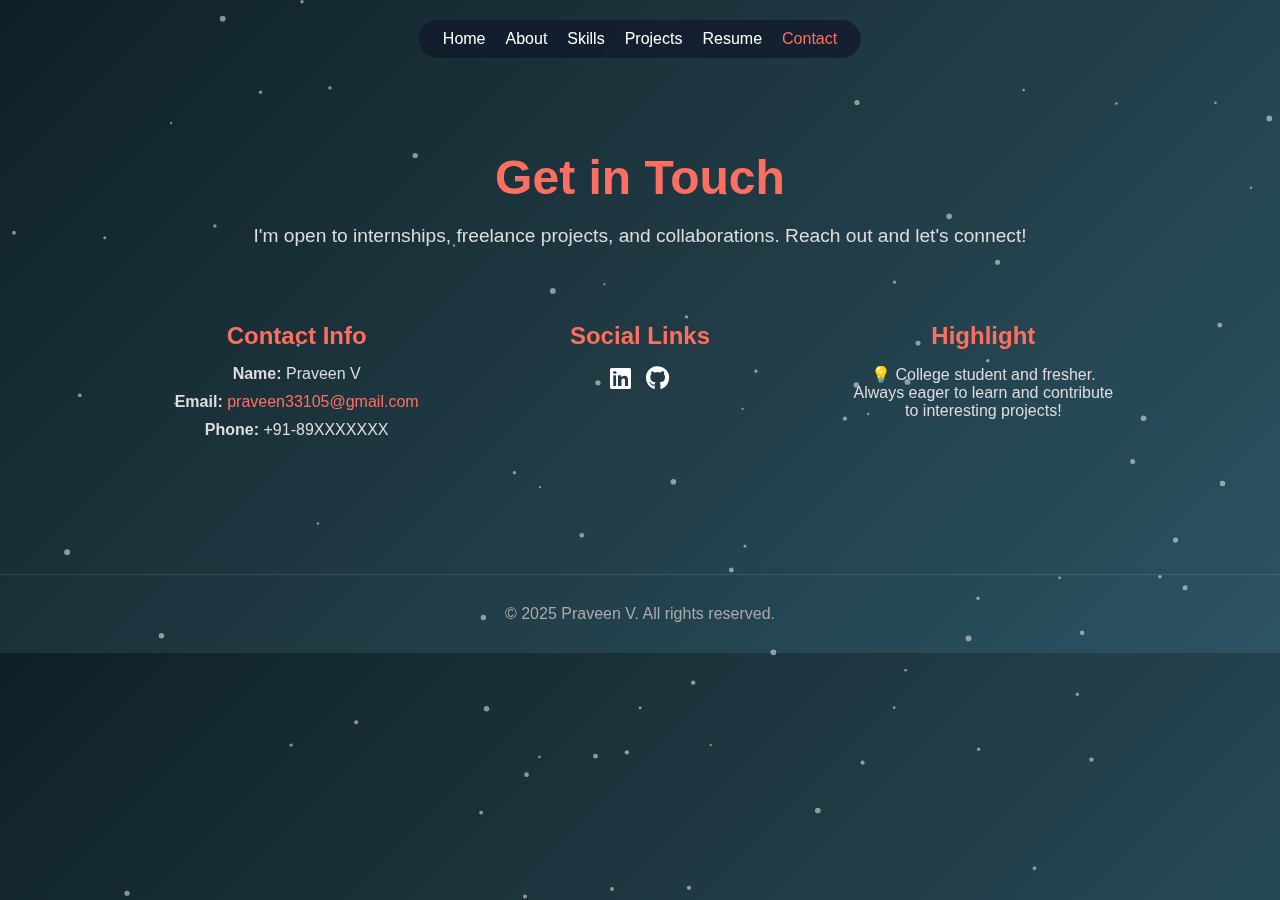
<file: contact/index.html>
<!DOCTYPE html>
<html lang="en">
  <head>
    <meta charset="UTF-8" />
    <meta name="viewport" content="width=device-width, initial-scale=1.0" />
    <title>Contact - Praveen V</title>
    <link
      href="https://cdnjs.cloudflare.com/ajax/libs/font-awesome/6.4.0/css/all.min.css"
      rel="stylesheet"
    />
    <style>
      :root {
        --text-light: #fff;
        --text-muted: #aaa;
        --card-radius: 20px;
        --transition: 0.3s ease;

        --card: #ffffff;
        --muted: #b0b4b8;
        --accent: #ffffff;
        --radius: 36px;
        --primary: #ff6f61;
        --primary-hover: #ff826e;
        --bg-gradient: linear-gradient(135deg, #0f2027, #203a43, #2c5364);
      }

      * {
        margin: 0;
        padding: 0;
        box-sizing: border-box;
      }

      body {
        margin: 0;
        font-family: Arial, sans-serif;
        color: #fff;
        background: var(--bg-gradient);
      }

      /* Navbar */
      nav {
        position: fixed;
        top: 20px;
        left: 50%;
        transform: translateX(-50%);
        background: rgba(15, 23, 42, 0.7);
        padding: 10px 24px;
        border-radius: 999px;
        display: flex;
        gap: 20px;
        z-index: 1000;
        -webkit-backdrop-filter: blur(12px);
        backdrop-filter: blur(12px);
      }
      nav a {
        color: var(--text-light);
        text-decoration: none;
        font-weight: 500;
        transition: color var(--transition);
      }
      nav a:hover,
      nav a[aria-current="page"] {
        color: var(--primary);
      }

      main {
        display: flex;
        flex-direction: column;
        align-items: center;
        padding: 150px 20px 50px;
      }

      /* Hero Section */
      .hero {
        text-align: center;
        margin-bottom: 50px;
        max-width: 800px;
      }
      .hero h1 {
        font-size: 3rem;
        color: var(--primary);
        margin-bottom: 20px;
      }
      .hero p {
        font-size: 1.2rem;
        color: #ddd;
      }

      /* Contact Cards */
      .cards {
        display: grid;
        grid-template-columns: repeat(auto-fit, minmax(280px, 1fr));
        gap: 30px;
        width: 100%;
        max-width: 1000px;
      }
      .card {
        background: var(--bg-light);
        border-radius: var(--card-radius);
        padding: 25px 20px;
        text-align: center;
        transition: transform var(--transition), box-shadow var(--transition);
      }
      .card:hover {
        transform: translateY(-5px);
        box-shadow: 0 8px 25px rgba(0, 0, 0, 0.4);
      }
      .card h2 {
        margin-bottom: 15px;
        color: var(--primary);
      }
      .card p {
        margin-bottom: 10px;
        color: #ddd;
        word-wrap: break-word;
      }
      .card a {
        color: var(--primary);
        text-decoration: none;
        transition: color var(--transition);
      }
      .card a:hover {
        color: var(--primary-hover);
      }

      /* Social Icons */
      .socials {
        margin-top: 15px;
        display: flex;
        justify-content: center;
        gap: 15px;
      }
      .socials a {
        color: #fff;
        font-size: 1.5rem;
        transition: transform var(--transition), color var(--transition);
      }
      .socials a:hover {
        color: var(--primary);
        transform: scale(1.2);
      }

      /* Footer */
      footer {
        text-align: center;
        padding: 30px 20px;
        color: var(--text-muted);
        border-top: 1px solid rgba(255, 255, 255, 0.1);
        margin-top: 50px;
      }

      /* Responsive */
      @media (max-width: 768px) {
        .hero h1 {
          font-size: 2.2rem;
        }
        .hero p {
          font-size: 1rem;
        }
        nav {
          flex-wrap: wrap;
          gap: 10px;
          padding: 8px 16px;
        }
      }

      /* Particle Background */
      canvas#particles {
        position: fixed;
        top: 0;
        left: 0;
        width: 100%;
        height: 100%;
        z-index: -1;
      }
    </style>
  </head>
  <body>
    <canvas id="particles"></canvas>

    <nav>
      <a href="/">Home</a>
      <a href="/about/">About</a>
      <a href="/skills/">Skills</a>
      <a href="/projects/">Projects</a>
      <a href="/resume/">Resume</a>
      <a href="/contact/" aria-current="page">Contact</a>
    </nav>

    <main>
      <div class="hero">
        <h1>Get in Touch</h1>
        <p>
          I'm open to internships, freelance projects, and collaborations. Reach
          out and let's connect!
        </p>
      </div>

      <div class="cards">
        <div class="card">
          <h2>Contact Info</h2>
          <p><strong>Name:</strong> Praveen V</p>
          <p>
            <strong>Email:</strong>
            <a href="mailto:praveen33105@gmail.com">praveen33105@gmail.com</a>
          </p>
          <p><strong>Phone:</strong> +91-89XXXXXXX</p>
        </div>

        <div class="card">
          <h2>Social Links</h2>
          <div class="socials">
            <a
              href="https://linkedin.com/in/praveen-v-ml"
              target="_blank"
              rel="noopener"
              title="LinkedIn Profile"
              ><i class="fab fa-linkedin"></i
            ></a>
            <a
              href="https://github.com/Blood-titan"
              target="_blank"
              rel="noopener"
              title="GitHub Profile"
              ><i class="fab fa-github"></i
            ></a>
          </div>
        </div>

        <div class="card">
          <h2>Highlight</h2>
          <p>
            💡 College student and fresher. Always eager to learn and contribute
            to interesting projects!
          </p>
        </div>
      </div>
    </main>

    <footer class="site-footer">
      <div class="footer-content">
        <span>© 2025 Praveen V. All rights reserved.</span>
      </div>
    </footer>

    <script>
      // Particle background
      const canvas = document.getElementById("particles");
      const ctx = canvas.getContext("2d");
      let w,
        h,
        particles = [];

      function initParticles() {
        w = canvas.width = window.innerWidth;
        h = canvas.height = window.innerHeight;
        particles = [];
        for (let i = 0; i < 80; i++) {
          particles.push({
            x: Math.random() * w,
            y: Math.random() * h,
            r: Math.random() * 2 + 1,
            dx: (Math.random() - 0.5) * 1,
            dy: (Math.random() - 0.5) * 1,
          });
        }
      }

      function drawParticles() {
        ctx.clearRect(0, 0, w, h);
        ctx.fillStyle = "rgba(255,255,255,0.5)";
        particles.forEach((p) => {
          ctx.beginPath();
          ctx.arc(p.x, p.y, p.r, 0, Math.PI * 2);
          ctx.fill();
          p.x += p.dx;
          p.y += p.dy;
          if (p.x < 0 || p.x > w) p.dx *= -1;
          if (p.y < 0 || p.y > h) p.dy *= -1;
        });
        requestAnimationFrame(drawParticles);
      }

      window.addEventListener("resize", initParticles);
      initParticles();
      drawParticles();
    </script>
  </body>
</html>
</file>
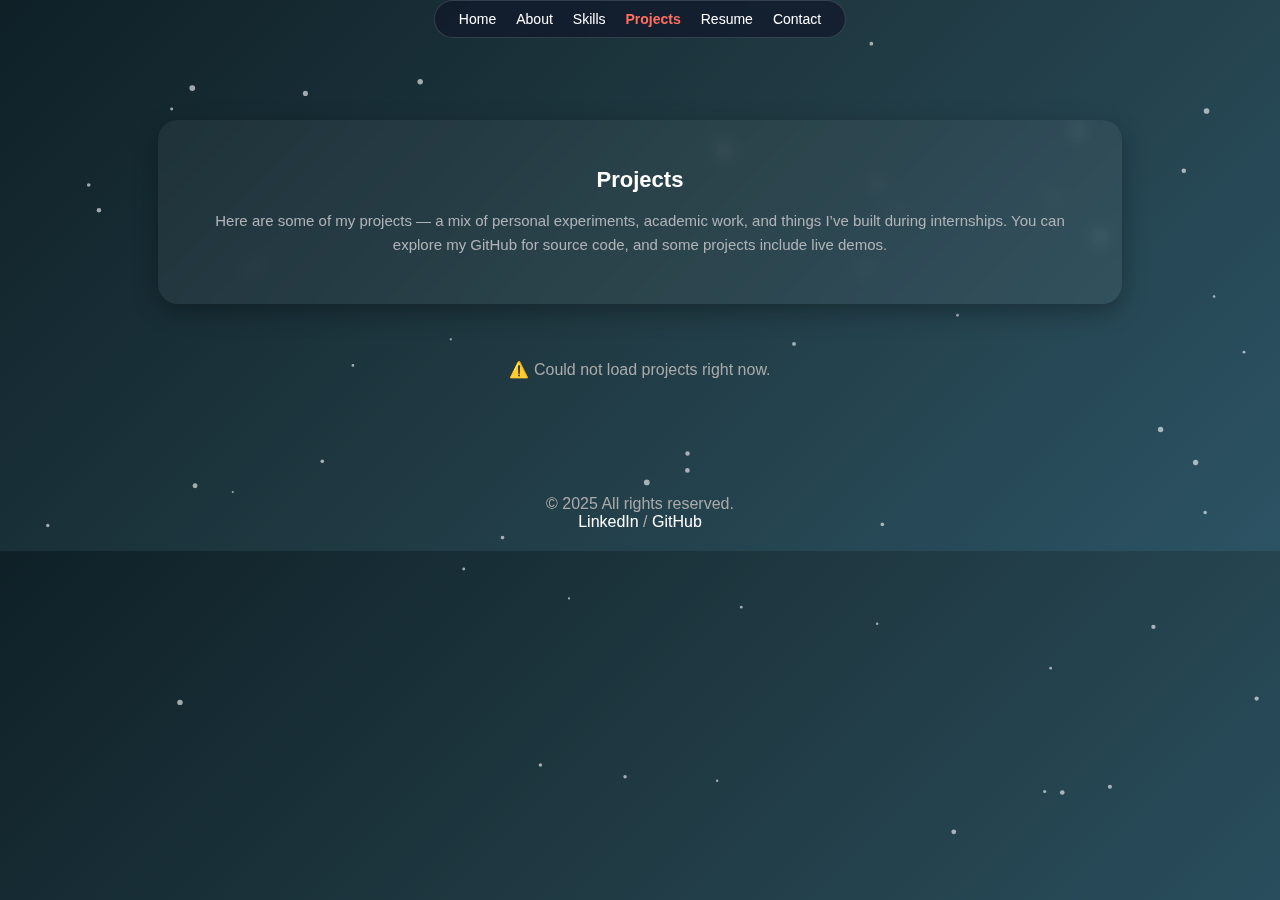
<file: projects/index.html>
<!DOCTYPE html>
<html lang="en">
  <head>
    <meta charset="UTF-8" />
    <meta name="viewport" content="width=device-width, initial-scale=1.0" />
    <title>Projects - Praveen V</title>
    <link rel="stylesheet" href="/assest/css/style.css" />
    <script defer src="/assest/js/projects.js"></script>

    <style>
      :root {
        --card: #ffffff;
        --muted: #b0b4b8;
        --accent: #ffffff;
        --radius: 36px;
        --primary: #ff6f61;
        --primary-hover: #ff826e;
        --bg-gradient: linear-gradient(135deg, #0f2027, #203a43, #2c5364);
      }

      body {
        margin: 0;
        font-family: Arial, sans-serif;
        color: #fff;
        background: var(--bg-gradient);
      }

      /* Floating Navbar */
      .floating-nav {
        position: fixed;
        top: 0;
        left: 50%;
        transform: translateX(-50%);
        display: flex;
        gap: 20px;
        padding: 10px 24px;
        border-radius: 999px;
        background: rgba(15, 23, 42, 0.7);
        backdrop-filter: blur(12px);
        -webkit-backdrop-filter: blur(12px);
        border: 1px solid rgba(255, 255, 255, 0.15);
        z-index: 1000;
        transition: transform 0.3s ease, opacity 0.3s ease;
      }
      .floating-nav a {
        color: #fff;
        font-size: 14px;
        text-decoration: none;
        transition: color 0.3s ease, transform 0.2s ease;
      }
      .floating-nav a:hover {
        color: var(--primary);
        transform: translateY(-2px);
      }
      .floating-nav a[aria-current="page"] {
        color: var(--primary);
        font-weight: bold;
      }
      .floating-nav.hide {
        transform: translate(-50%, -120%);
        opacity: 0;
      }

      /* Mobile Nav */
      @media (max-width: 768px) {
        .floating-nav {
          gap: 10px;
          padding: 8px 16px;
          font-size: 12px;
          flex-wrap: wrap;
          justify-content: center;
        }
      }

      /* Scroll Indicator */
      .nav-indicator {
        position: fixed;
        top: 0;
        left: 0;
        width: 100%;
        height: 3px;
        background: linear-gradient(
          90deg,
          transparent,
          var(--primary),
          transparent
        );
        opacity: 0;
        transition: opacity 0.3s ease;
        z-index: 999;
      }
      .nav-indicator.show {
        opacity: 0.7;
      }
      /* Section cards */
      .section-card {
        max-width: 900px;
        margin: 60px auto 30px auto;
        background: rgba(255, 255, 255, 0.05);
        padding: 24px;
        border-radius: 16px;
        transition: transform 0.3s ease, box-shadow 0.3s ease;
      }
      .section-card:hover {
        transform: translateY(-3px);
        box-shadow: 0 6px 20px rgba(0, 0, 0, 0.25);
      }
      .section-card h2,
      .section-card h1 {
        margin-bottom: 10px;
        font-size: 22px;
        color: var(--accent);
      }

      /* Section card */
      .section-card {
        max-width: 900px;
        margin: 120px auto 40px auto;
        background: rgba(255, 255, 255, 0.05);
        padding: 32px;
        border-radius: 20px;
        text-align: center;
        box-shadow: 0 8px 24px rgba(0, 0, 0, 0.3);
        backdrop-filter: blur(8px);
      }
      .section-card h1 {
        color: var(--accent);
        margin-bottom: 16px;
      }
      .section-card p {
        color: var(--muted);
        font-size: 15px;
        line-height: 1.6;
      }

      /* Project grid */
      .projects-grid {
        max-width: 1000px;
        margin: 40px auto 80px auto;
        display: grid;
        grid-template-columns: repeat(auto-fit, minmax(280px, 1fr));
        gap: 24px;
        padding: 0 20px;
      }

      /* Project card */
      .project-card {
        background: rgba(255, 255, 255, 0.05);
        border-radius: 16px;
        padding: 20px;
        min-height: 220px;
        transition: transform 0.3s ease, box-shadow 0.3s ease;
        display: flex;
        flex-direction: column;
      }
      .project-card:hover {
        transform: translateY(-5px);
        box-shadow: 0 8px 20px rgba(0, 0, 0, 0.3);
      }
      .project-title {
        font-size: 18px;
        font-weight: bold;
        margin-bottom: 8px;
        color: var(--accent);
      }
      .project-desc {
        flex-grow: 1;
        color: var(--muted);
        font-size: 14px;
        margin-bottom: 12px;
        line-height: 1.5;
      }
      .project-links {
        display: flex;
        gap: 10px;
      }
      .btn {
        display: inline-block;
        padding: 8px 14px;
        border-radius: 8px;
        background: var(--primary);
        color: #fff;
        font-size: 14px;
        text-decoration: none;
        transition: background 0.3s ease;
      }
      .btn:hover {
        background: var(--primary-hover);
      }

      /* Footer (unchanged, same as yours) */
      footer {
        text-align: center;
        padding: 20px;
        color: #aaa;
      }
      footer a {
        color: var(--accent);
        text-decoration: none;
      }

      .project-card {
        display: flex;
        flex-direction: column;
        justify-content: space-between;
        height: 220px; /* uniform height */
      }

      .project-links {
        margin-top: auto;
      }

      .btn {
        display: inline-block;
        margin: 0.3rem;
        padding: 0.5rem 1rem;
        border-radius: 6px;
        background: #ff4d4d;
        color: white;
        font-size: 0.9rem;
        transition: background 0.3s;
      }
      .btn:hover {
        background: #ff3333;
      }
    </style>
  </head>
  <body>
    <canvas id="particles"></canvas>

    <header>
      <div class="nav-indicator"></div>
      <nav class="floating-nav">
        <a href="/">Home</a>
        <a href="/about/">About</a>
        <a href="/skills/">Skills</a>
        <a href="/projects/" aria-current="page">Projects</a>
        <a href="/resume/">Resume</a>
        <a href="/contact/">Contact</a>
      </nav>
    </header>

    <main>
      <div class="section-card">
        <h1>Projects</h1>
        <p>
          Here are some of my projects — a mix of personal experiments, academic
          work, and things I’ve built during internships. You can explore my
          GitHub for source code, and some projects include live demos.
        </p>
      </div>

      <div class="projects-grid" id="projects-container">
        <!-- GitHub projects will load here -->
      </div>
    </main>

    <footer>
      <div>© 2025 All rights reserved.</div>
      <div>
        <a
          href="https://linkedin.com/in/praveen-v-ml"
          target="_blank"
          rel="noopener"
          >LinkedIn</a
        >
        /
        <a href="https://github.com/Blood-titan" target="_blank" rel="noopener"
          >GitHub</a
        >
      </div>
    </footer>

    <script>
      // Floating nav behavior
      const nav = document.querySelector(".floating-nav");
      const indicator = document.querySelector(".nav-indicator");
      let lastScroll = 0;

      nav.classList.remove("hide");

      window.addEventListener("scroll", () => {
        const currentScroll = window.pageYOffset;
        if (currentScroll > lastScroll && currentScroll > 50) {
          nav.classList.add("hide");
          indicator.classList.add("show");
        } else {
          nav.classList.remove("hide");
          indicator.classList.remove("show");
        }
        lastScroll = currentScroll;
      });

      document.addEventListener("mousemove", (e) => {
        if (e.clientY < 50) {
          nav.classList.remove("hide");
          indicator.classList.remove("show");
        }
      });

      // Particle background
      const canvas = document.getElementById("particles");
      const ctx = canvas.getContext("2d");
      let particles = [];
      let w, h;

      function initCanvas() {
        w = canvas.width = window.innerWidth;
        h = canvas.height = window.innerHeight;
        particles = [];
        for (let i = 0; i < 50; i++) {
          particles.push({
            x: Math.random() * w,
            y: Math.random() * h,
            r: Math.random() * 2 + 1,
            dx: (Math.random() - 0.5) * 0.5,
            dy: (Math.random() - 0.5) * 0.5,
          });
        }
      }

      function drawParticles() {
        ctx.clearRect(0, 0, w, h);
        ctx.fillStyle = "rgba(255,255,255,0.6)";
        particles.forEach((p) => {
          ctx.beginPath();
          ctx.arc(p.x, p.y, p.r, 0, Math.PI * 2);
          ctx.fill();
          p.x += p.dx;
          p.y += p.dy;
          if (p.x < 0 || p.x > w) p.dx *= -1;
          if (p.y < 0 || p.y > h) p.dy *= -1;
        });
        requestAnimationFrame(drawParticles);
      }

      window.addEventListener("resize", initCanvas);
      initCanvas();
      drawParticles();
    </script>
  </body>
</html>
</file>
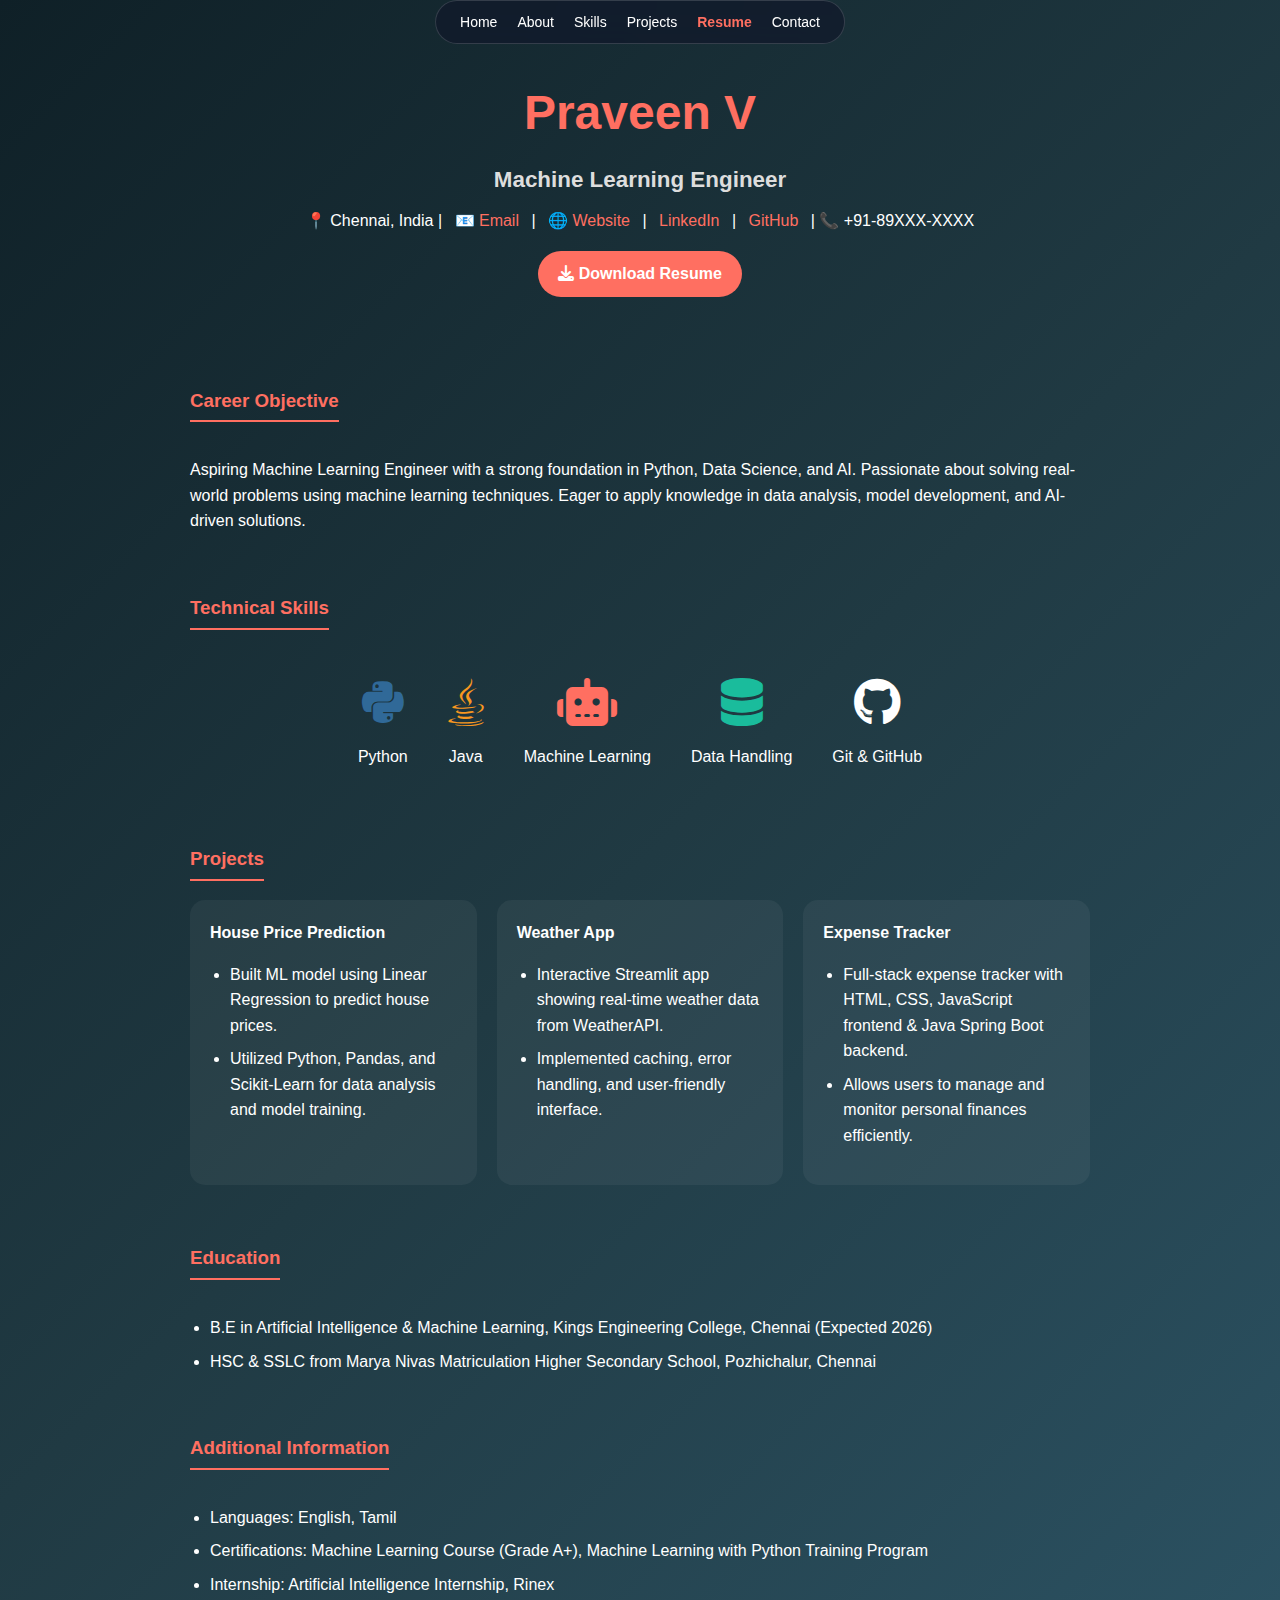
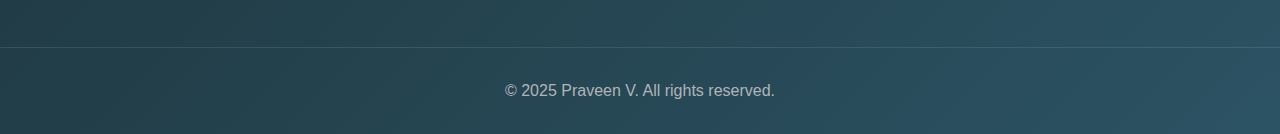
<file: resume/index.html>
<!DOCTYPE html>
<html lang="en">
  <head>
    <meta charset="UTF-8" />
    <meta name="viewport" content="width=device-width, initial-scale=1.0" />
    <title>Praveen V - Machine Learning Engineer</title>

    <!-- FontAwesome for Icons -->
    <link
      rel="stylesheet"
      href="https://cdnjs.cloudflare.com/ajax/libs/font-awesome/6.4.0/css/all.min.css"
    />

    <style>
      :root {
        --card: #ffffff;
        --muted: #b0b4b8;
        --accent: #ffffff;
        --radius: 36px;
        --primary: #ff6f61;
        --primary-hover: #ff826e;
        --bg-gradient: linear-gradient(135deg, #0f2027, #203a43, #2c5364);
      }

      body {
        margin: 0;
        font-family: "Segoe UI", sans-serif;
        background: var(--bg-gradient);
        color: #fff;
        line-height: 1.6;
      }

      /* ---------------- Header ---------------- */
      header {
        text-align: center;
        padding: 70px 20px 30px;
      }

      header h1 {
        font-size: 3rem;
        margin: 5px 0;
        color: var(--primary);
      }

      header h2 {
        font-size: 1.4rem;
        margin: 10px 0;
        color: #ddd;
      }

      .contact a {
        color: var(--primary);
        text-decoration: none;
        margin: 0 8px;
      }

      .download-btn {
        display: inline-block;
        margin-top: 18px;
        padding: 10px 20px;
        border-radius: 25px;
        background: var(--primary);
        color: #fff;
        text-decoration: none;
        font-weight: bold;
        transition: background 0.3s;
      }
      .download-btn:hover {
        background: var(--primary-hover);
      }

      /* ---------------- Section ---------------- */
      section {
        max-width: 900px;
        margin: 40px auto;
        padding: 0 20px;
      }

      section h3 {
        color: var(--primary);
        border-bottom: 2px solid var(--primary);
        display: inline-block;
        padding-bottom: 5px;
      }

      ul {
        padding-left: 20px;
      }

      ul li {
        margin-bottom: 8px;
      }

      /* ---------------- Projects & Skills ---------------- */
      .projects,
      .skills {
        display: grid;
        grid-template-columns: repeat(auto-fit, minmax(280px, 1fr));
        gap: 20px;
      }

      .card {
        background: rgba(255, 255, 255, 0.05);
        padding: 20px;
        border-radius: 15px;
        transition: transform 0.3s, background 0.3s;
      }
      .card:hover {
        transform: translateY(-5px);
        background: rgba(255, 255, 255, 0.15);
      }

      .skills-icons {
        display: flex;
        flex-wrap: wrap;
        justify-content: center;
        gap: 40px;
        margin-top: 30px;
      }

      .skills-icons div {
        text-align: center;
      }

      /* ----------------- Floating Navbar ----------------- */
      .floating-nav {
        position: fixed;
        top: 0;
        left: 50%;
        transform: translateX(-50%);
        display: flex;
        gap: 20px;
        padding: 10px 24px;
        border-radius: 999px;
        background: rgba(15, 23, 42, 0.7);
        backdrop-filter: blur(12px);
        -webkit-backdrop-filter: blur(12px);
        border: 1px solid rgba(255, 255, 255, 0.15);
        z-index: 1000;
        transition: transform 0.3s ease, opacity 0.3s ease;
      }

      .floating-nav a {
        color: #fff;
        font-size: 14px;
        text-decoration: none;
        transition: color 0.3s ease, transform 0.2s ease;
      }
      .floating-nav a:hover {
        color: var(--primary);
        transform: translateY(-2px);
      }
      .floating-nav a[aria-current="page"] {
        color: var(--primary);
        font-weight: bold;
      }
      .floating-nav.hide {
        transform: translate(-50%, -120%);
        opacity: 0;
      }

      @media (max-width: 768px) {
        .floating-nav {
          gap: 10px;
          padding: 8px 16px;
          font-size: 12px;
          flex-wrap: wrap;
          justify-content: center;
        }
      }

      /* ---------------- Scroll Indicator ---------------- */
      .nav-indicator {
        position: fixed;
        top: 0;
        left: 0;
        width: 100%;
        height: 3px;
        background: linear-gradient(
          90deg,
          transparent,
          var(--primary),
          transparent
        );
        opacity: 0;
        transition: opacity 0.3s ease;
        z-index: 999;
      }
      .nav-indicator.show {
        opacity: 0.7;
      }

      /* ---------------- Footer ---------------- */
      footer {
        text-align: center;
        padding: 30px 20px;
        color: var(--muted);
        border-top: 1px solid rgba(255, 255, 255, 0.1);
        margin-top: 50px;
      }
    </style>
  </head>

  <body>
    <!-- Floating Navbar -->
    <div class="nav-indicator"></div>
    <nav class="floating-nav">
      <a href="/">Home</a>
      <a href="/about/">About</a>
      <a href="/skills/">Skills</a>
      <a href="/projects/">Projects</a>
      <a href="/resume/" aria-current="page">Resume</a>
      <a href="/contact/">Contact</a>
    </nav>

    <!-- Header -->
    <header>
      <h1>Praveen V</h1>
      <h2>Machine Learning Engineer</h2>
      <div class="contact">
        <span>📍 Chennai, India</span> |
        <a href="mailto:praveen33105@gmail.com">📧 Email</a> |
        <a href="https://praveen.xo.je" target="_blank">🌐 Website</a> |
        <a href="https://linkedin.com/in/praveen-v-ml" target="_blank"
          >LinkedIn</a
        >
        | <a href="https://github.com/Blood-titan" target="_blank">GitHub</a> |
        <span>📞 +91-89XXX-XXXX</span>
      </div>
      <!-- Download Resume -->
      <a href="resume.pdf" download class="download-btn">
        <i class="fas fa-download"></i> Download Resume
      </a>
    </header>

    <!-- Career Objective -->
    <section>
      <h3>Career Objective</h3>
      <p>
        Aspiring Machine Learning Engineer with a strong foundation in Python,
        Data Science, and AI. Passionate about solving real-world problems using
        machine learning techniques. Eager to apply knowledge in data analysis,
        model development, and AI-driven solutions.
      </p>
    </section>

    <!-- Technical Skills -->
    <section>
      <h3>Technical Skills</h3>
      <div class="skills-icons">
        <div>
          <i
            class="fab fa-python"
            style="font-size: 3rem; color: #306998"
            aria-hidden="true"
          ></i>
          <p>Python</p>
        </div>
        <div>
          <i
            class="fab fa-java"
            style="font-size: 3rem; color: #f89820"
            aria-hidden="true"
          ></i>
          <p>Java</p>
        </div>
        <div>
          <i
            class="fas fa-robot"
            style="font-size: 3rem; color: #ff6f61"
            aria-hidden="true"
          ></i>
          <p>Machine Learning</p>
        </div>
        <div>
          <i
            class="fas fa-database"
            style="font-size: 3rem; color: #1abc9c"
            aria-hidden="true"
          ></i>
          <p>Data Handling</p>
        </div>
        <div>
          <i
            class="fab fa-github"
            style="font-size: 3rem; color: #fff"
            aria-hidden="true"
          ></i>
          <p>Git & GitHub</p>
        </div>
      </div>
    </section>

    <!-- Projects -->
    <section>
      <h3>Projects</h3>
      <div class="projects">
        <div class="card">
          <strong>House Price Prediction</strong>
          <ul>
            <li>
              Built ML model using Linear Regression to predict house prices.
            </li>
            <li>
              Utilized Python, Pandas, and Scikit-Learn for data analysis and
              model training.
            </li>
          </ul>
        </div>
        <div class="card">
          <strong>Weather App</strong>
          <ul>
            <li>
              Interactive Streamlit app showing real-time weather data from
              WeatherAPI.
            </li>
            <li>
              Implemented caching, error handling, and user-friendly interface.
            </li>
          </ul>
        </div>
        <div class="card">
          <strong>Expense Tracker</strong>
          <ul>
            <li>
              Full-stack expense tracker with HTML, CSS, JavaScript frontend &
              Java Spring Boot backend.
            </li>
            <li>
              Allows users to manage and monitor personal finances efficiently.
            </li>
          </ul>
        </div>
      </div>
    </section>

    <!-- Education -->
    <section>
      <h3>Education</h3>
      <ul>
        <li>
          B.E in Artificial Intelligence & Machine Learning, Kings Engineering
          College, Chennai (Expected 2026)
        </li>
        <li>
          HSC & SSLC from Marya Nivas Matriculation Higher Secondary School,
          Pozhichalur, Chennai
        </li>
      </ul>
    </section>

    <!-- Additional -->
    <section>
      <h3>Additional Information</h3>
      <ul>
        <li>Languages: English, Tamil</li>
        <li>
          Certifications: Machine Learning Course (Grade A+), Machine Learning
          with Python Training Program
        </li>
        <li>Internship: Artificial Intelligence Internship, Rinex</li>
      </ul>
    </section>

    <!-- Footer -->
    <footer class="site-footer">
      <div class="footer-content">
        <span>© 2025 Praveen V. All rights reserved.</span>
      </div>
    </footer>

    <!-- Scripts -->
    <script>
      const nav = document.querySelector(".floating-nav");
      const indicator = document.querySelector(".nav-indicator");
      let lastScroll = 0;

      window.addEventListener("scroll", () => {
        const currentScroll = window.pageYOffset;
        if (currentScroll > lastScroll && currentScroll > 50) {
          nav.classList.add("hide");
          indicator.classList.add("show");
        } else {
          nav.classList.remove("hide");
          indicator.classList.remove("show");
        }
        lastScroll = currentScroll;
      });

      document.addEventListener("mousemove", (e) => {
        if (e.clientY < 50) {
          nav.classList.remove("hide");
          indicator.classList.remove("show");
        }
      });
    </script>
  </body>
</html>
</file>
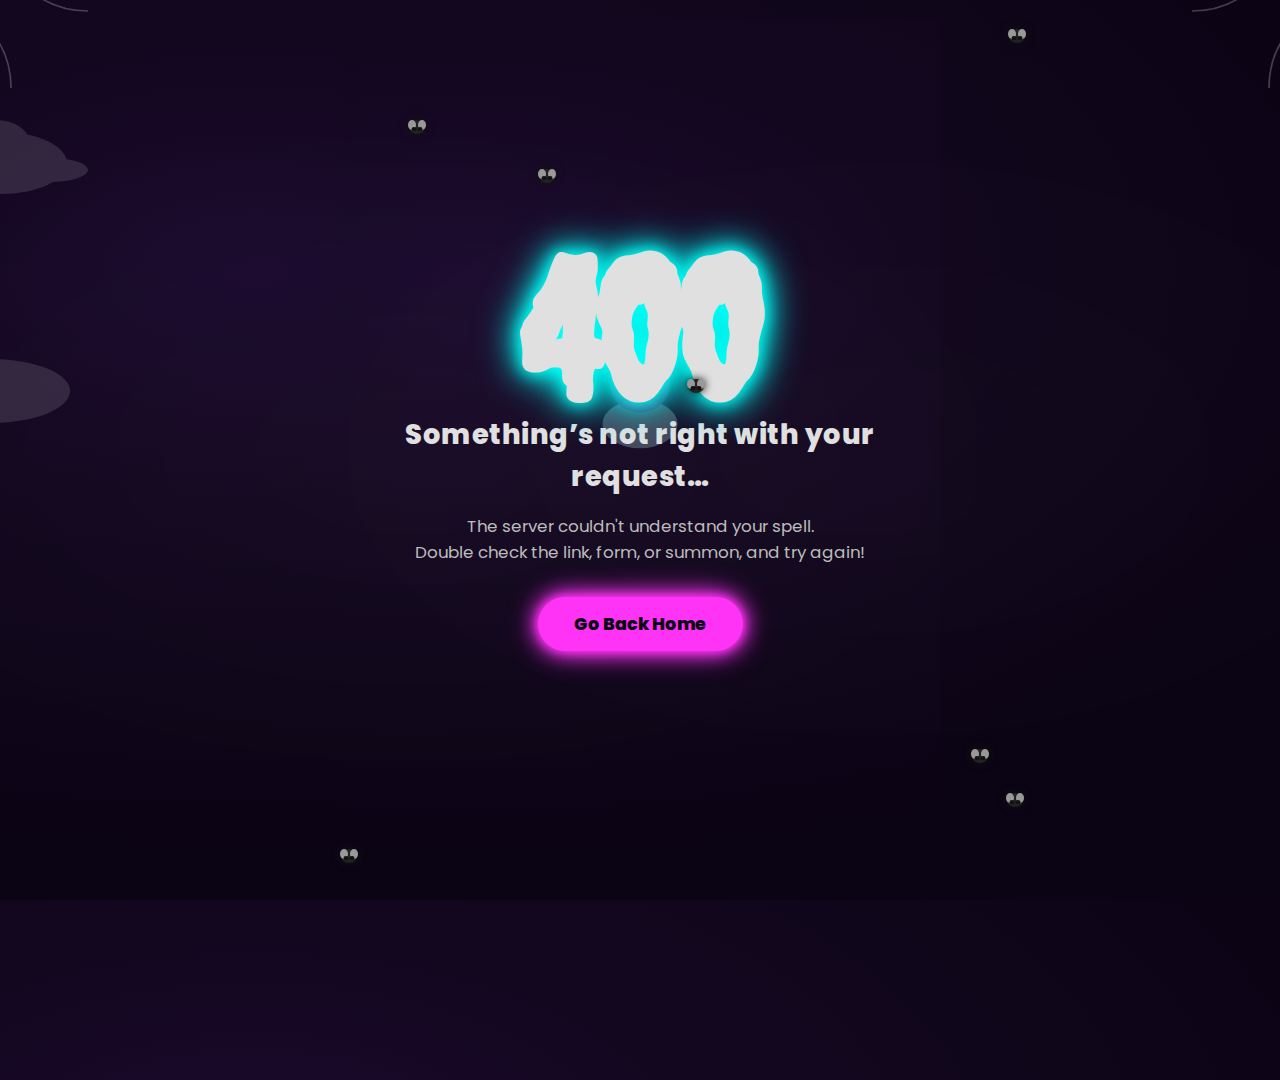
<file: 400error.html>
<!DOCTYPE html>
<html lang="en">
  <head>
    <meta charset="UTF-8" />
    <meta name="viewport" content="width=device-width, initial-scale=1" />
    <title>400 Bad Request - Spooky Edition</title>
    <link rel="preconnect" href="https://fonts.googleapis.com" />
    <link rel="preconnect" href="https://fonts.gstatic.com" crossorigin />
    <link
      href="https://fonts.googleapis.com/css2?family=Poppins:wght@600;800;900&family=Creepster&display=swap"
      rel="stylesheet"
    />
    <style>
      :root {
        --bg-gradient: radial-gradient(
            1200px 600px at 20% 30%,
            #1b0a2e 0%,
            #13071f 40%,
            #0b0414 100%
          ),
          linear-gradient(135deg, #2a0845, #6a0572);
        --glow-color: #00fff7;
        --accent-color: #ff33f6;
        --text-color: #e0e0e0;
        --web: #cfd8dc;
        --font-family: "Poppins", system-ui, -apple-system, Segoe UI, Roboto,
          sans-serif;
      }
      *,
      *::before,
      *::after {
        box-sizing: border-box;
      }
      html,
      body {
        margin: 0;
        padding: 0;
        height: 100%;
        background: var(--bg-gradient);
        color: var(--text-color);
        font-family: var(--font-family);
        display: flex;
        justify-content: center;
        align-items: center;
        text-align: center;
        flex-direction: column;
        padding: 20px;
        overflow: hidden;
      }
      .container {
        position: relative;
        max-width: 560px;
        z-index: 3;
      }
      h1 {
        font-size: clamp(6rem, 18vw, 12rem);
        line-height: 0.8;
        margin: 0;
        font-weight: 900;
        text-shadow: 0 0 15px var(--glow-color), 0 0 30px var(--glow-color),
          0 0 45px var(--glow-color);
        animation: pulse 3s infinite;
        -webkit-user-select: none;
        user-select: none;
        cursor: default;
        letter-spacing: -0.04em;
        position: relative;
        font-family: "Creepster", cursive;
      }
      @keyframes pulse {
        0%,
        100% {
          text-shadow: 0 0 15px var(--glow-color), 0 0 30px var(--glow-color),
            0 0 45px var(--glow-color);
          color: var(--text-color);
          transform: scale(1);
        }
        50% {
          text-shadow: 0 0 30px var(--accent-color),
            0 0 60px var(--accent-color), 0 0 80px var(--accent-color);
          color: var(--accent-color);
          transform: scale(1.03);
        }
      }
      /* magic potion */
      .potion-wrap {
        position: relative;
        display: inline-block;
      }
      .potion {
        position: absolute;
        left: 50%;
        transform: translate(-50%, 15px);
        bottom: -38px;
        width: clamp(70px, 18vw, 120px);
        height: auto;
        z-index: -1;
        opacity: 0.25;
        transition: opacity 0.3s ease, transform 0.3s ease;
        animation: swirl 4s infinite linear;
      }
      @keyframes swirl {
        0% {
          transform: translate(-50%, 15px) rotate(0deg);
        }
        50% {
          transform: translate(-50%, 12px) rotate(7deg);
        }
        100% {
          transform: translate(-50%, 15px) rotate(0deg);
        }
      }
      .container:hover .potion {
        opacity: 0.36;
        transform: translate(-50%, 0) scale(1.04);
      }
      .web {
        position: absolute;
        width: 220px;
        height: 220px;
        opacity: 0.28;
        z-index: 1;
      }
      .web svg {
        width: 100%;
        height: 100%;
        stroke: var(--web);
        fill: none;
      }
      .web.tl {
        top: 0;
        left: 0;
        transform: translate(-30%, -30%);
      }
      .web.tr {
        top: 0;
        right: 0;
        transform: translate(30%, -30%) scaleX(-1);
      }
      .bats {
        pointer-events: none;
        position: absolute;
        inset: 0;
        z-index: 2;
        overflow: hidden;
      }
      .bat {
        position: absolute;
        top: -40px;
        width: 28px;
        height: 12px;
        background: currentColor;
        color: #c2c7cf;
        border-radius: 6px 6px 0 0;
        transform: scale(var(--s)) rotate(0deg);
        animation: fly var(--d) linear infinite;
      }
      .bat::before,
      .bat::after {
        content: "";
        position: absolute;
        top: 0;
        width: 20px;
        height: 12px;
        background: currentColor;
        border-radius: 12px 12px 0 0;
      }
      .bat::before {
        left: -18px;
        transform-origin: 100% 0;
        animation: flap 0.25s ease-in-out infinite;
      }
      .bat::after {
        right: -18px;
        transform-origin: 0 0;
        animation: flap 0.25s ease-in-out infinite reverse;
      }
      @keyframes flap {
        0%,
        100% {
          transform: rotate(0deg);
        }
        50% {
          transform: rotate(22deg);
        }
      }
      @keyframes fly {
        0% {
          transform: translateX(-10%) translateY(var(--y)) scale(var(--s));
        }
        100% {
          transform: translateX(110%) translateY(calc(var(--y) + 30px))
            scale(var(--s));
        }
      }
      .fog {
        position: absolute;
        inset: -20% -40%;
        background: radial-gradient(
          closest-side,
          rgba(255, 255, 255, 0.06),
          rgba(255, 255, 255, 0) 60%
        );
        filter: blur(18px);
        animation: drift var(--t) linear infinite;
        z-index: 0;
      }
      .fog.f1 {
        --t: 48s;
        opacity: 0.35;
        transform: translateX(-10%);
      }
      .fog.f2 {
        --t: 64s;
        opacity: 0.28;
        transform: translateX(10%);
      }
      @keyframes drift {
        from {
          transform: translateX(-12%);
        }
        to {
          transform: translateX(12%);
        }
      }
      .cloud {
        position: absolute;
        z-index: 2;
        opacity: 0.12;
        pointer-events: none;
        animation: cloud-move 70s linear infinite;
      }
      .cloud.c1 {
        top: 12%;
        left: -200px;
        width: 300px;
        height: 90px;
        animation-duration: 82s;
      }
      .cloud.c2 {
        top: 35%;
        left: -320px;
        width: 400px;
        height: 110px;
        animation-duration: 54s;
      }
      .cloud.c3 {
        top: 63%;
        left: -260px;
        width: 280px;
        height: 70px;
        animation-duration: 61s;
      }
      @keyframes cloud-move {
        0% {
          left: -400px;
        }
        100% {
          left: 120vw;
        }
      }
      .flies {
        position: fixed;
        top: 0;
        left: 0;
        width: 100vw;
        height: 100vh;
        pointer-events: none;
        z-index: 10;
      }
      .fly {
        position: absolute;
        width: 22px;
        height: 16px;
        will-change: transform;
        z-index: 10;
        pointer-events: none;
        transition: filter 0.2s;
        filter: drop-shadow(0 0 4px #111);
        animation: fly-flap 0.22s infinite linear;
      }
      .fly:hover {
        filter: drop-shadow(0 0 16px #ff1744);
      }
      .fly svg {
        width: 100%;
        height: 100%;
      }
      @keyframes fly-flap {
        0%,
        100% {
          transform: scaleY(1);
        }
        50% {
          transform: scaleY(1.2);
        }
      }
      .noise {
        position: fixed;
        inset: 0;
        pointer-events: none;
        background-image: url('data:image/svg+xml;utf8,<svg xmlns="http://www.w3.org/2000/svg" width="160" height="160" viewBox="0 0 160 160"><filter id="n"><feTurbulence type="fractalNoise" baseFrequency="0.9" numOctaves="2" stitchTiles="stitch"/></filter><rect width="100%" height="100%" filter="url(%23n)" opacity="0.045"/></svg>');
        opacity: 0.25;
        mix-blend-mode: soft-light;
        z-index: 4;
      }
      @media (prefers-reduced-motion: reduce) {
        * {
          animation: none !important;
          transition: none !important;
        }
      }
      p.main-msg {
        font-size: 1.7rem;
        font-weight: 800;
        margin: 0.4em 0 0.6em;
        letter-spacing: 0.5px;
      }
      p.info {
        font-size: 1.05rem;
        line-height: 1.5;
        margin: 0 0 2rem;
        color: #bcbcbc;
      }
      a.home-link {
        display: inline-block;
        padding: 14px 36px;
        font-size: 1.1rem;
        font-weight: 800;
        color: #0b0414;
        background: var(--accent-color);
        border-radius: 999px;
        text-decoration: none;
        box-shadow: 0 0 10px var(--accent-color), 0 0 20px var(--accent-color),
          0 0 30px var(--accent-color);
        transition: transform 0.15s ease, box-shadow 0.3s ease,
          background 0.3s ease;
      }
      a.home-link:hover {
        transform: translateY(-2px) scale(1.02);
        background: var(--glow-color);
        box-shadow: 0 0 20px var(--glow-color), 0 0 40px var(--glow-color),
          0 0 60px var(--glow-color);
        color: #0b0414;
      }
    </style>
  </head>
  <body>
    <!-- Cobwebs -->
    <div class="web tl" aria-hidden="true">
      <svg
        viewBox="0 0 200 200"
        role="img"
        aria-label="Decorative cobweb top left"
      >
        <path
          d="M0 0 L200 0 M0 0 L0 200 M0 0 C50 0 50 50 100 50 M0 0 C0 50 50 50 50 100 M0 0 C70 0 70 70 140 70 M0 0 C0 70 70 70 70 140"
          stroke-width="1.5"
        />
      </svg>
    </div>
    <div class="web tr" aria-hidden="true">
      <svg
        viewBox="0 0 200 200"
        role="img"
        aria-label="Decorative cobweb top right"
      >
        <path
          d="M0 0 L200 0 M0 0 L0 200 M0 0 C50 0 50 50 100 50 M0 0 C0 50 50 50 50 100 M0 0 C70 0 70 70 140 70 M0 0 C0 70 70 70 70 140"
          stroke-width="1.5"
        />
      </svg>
    </div>
    <!-- Clouds -->
    <div class="cloud c1">
      <svg viewBox="0 0 300 90">
        <ellipse cx="75" cy="45" rx="75" ry="42" fill="#fff" />
        <ellipse cx="200" cy="55" rx="67" ry="31" fill="#fff" />
        <ellipse cx="195" cy="33" rx="34" ry="21" fill="#fff" />
        <ellipse cx="250" cy="62" rx="38" ry="12" fill="#fff" />
      </svg>
    </div>
    <div class="cloud c2">
      <svg viewBox="0 0 400 110">
        <ellipse cx="150" cy="55" rx="110" ry="45" fill="#fff" />
        <ellipse cx="310" cy="76" rx="80" ry="32" fill="#fff" />
        <ellipse cx="250" cy="35" rx="50" ry="20" fill="#fff" />
        <ellipse cx="70" cy="90" rx="52" ry="16" fill="#fff" />
      </svg>
    </div>
    <div class="cloud c3">
      <svg viewBox="0 0 280 70">
        <ellipse cx="60" cy="35" rx="49" ry="18" fill="#fff" />
        <ellipse cx="135" cy="23" rx="36" ry="19" fill="#fff" />
        <ellipse cx="220" cy="43" rx="34" ry="13" fill="#fff" />
      </svg>
    </div>
    <!-- Bats -->
    <div class="bats" aria-hidden="true">
      <span class="bat" style="--y: 15vh; --s: 1; --d: 20s"></span>
      <span class="bat" style="--y: 35vh; --s: 0.94; --d: 23s"></span>
      <span class="bat" style="--y: 52vh; --s: 1.17; --d: 28s"></span>
      <span class="bat" style="--y: 28vh; --s: 0.79; --d: 19s"></span>
      <span class="bat" style="--y: 61vh; --s: 1.12; --d: 27s"></span>
    </div>
    <!-- Fog -->
    <div class="fog f1" aria-hidden="true"></div>
    <div class="fog f2" aria-hidden="true"></div>
    <!-- Animated flies -->
    <div class="flies" id="flies-400"></div>
    <!-- Content with swirling potion -->
    <div class="container" role="main">
      <div class="potion-wrap">
        <h1 aria-label="Error 400">400</h1>
        <svg
          class="potion"
          viewBox="0 0 64 82"
          role="img"
          aria-label="Magic potion bottle"
        >
          <ellipse cx="32" cy="65" rx="20" ry="13" fill="#c4faff" />
          <ellipse
            cx="32"
            cy="44"
            rx="16"
            ry="15"
            fill="#ff33f6"
            opacity="0.78"
          />
          <rect x="26" y="18" width="12" height="26" rx="5.5" fill="#fff" />
          <rect x="30" y="8" width="4" height="16" rx="2" fill="#e0e0e0" />
          <ellipse cx="32" cy="14" rx="6" ry="3" fill="#ff33f6" opacity="0.5" />
          <ellipse cx="32" cy="14" rx="6" ry="3" fill="#fff" opacity="0.3" />
        </svg>
      </div>
      <p class="main-msg">Something’s not right with your request…</p>
      <p class="info">
        The server couldn't understand your spell.<br />Double check the link,
        form, or summon, and try again!
      </p>
      <a href="index.html" class="home-link" aria-label="Go to homepage"
        >Go Back Home</a
      >
    </div>
    <!-- Grain -->
    <div class="noise" aria-hidden="true"></div>
    <script>
      // Animated flies around the screen
      function random(min, max) {
        return Math.random() * (max - min) + min;
      }
      function spawnFlies(n) {
        const flies = document.getElementById("flies-400");
        for (let i = 0; i < n; i++) {
          const fly = document.createElement("div");
          fly.className = "fly";
          fly.innerHTML = `
        <svg viewBox="0 0 22 16">
          <ellipse cx="11" cy="8" rx="8" ry="7" fill="#222"/>
          <ellipse cx="6" cy="6" rx="4" ry="5" fill="#999"/>
          <ellipse cx="16" cy="6" rx="4" ry="5" fill="#999"/>
          <ellipse cx="8" cy="10" rx="2.5" ry="2" fill="#111"/>
          <ellipse cx="14" cy="10" rx="2.5" ry="2" fill="#111"/>
        </svg>
      `;
          let x = random(0, window.innerWidth - 22);
          let y = random(0, window.innerHeight - 16);
          fly.style.left = x + "px";
          fly.style.top = y + "px";
          function moveFly() {
            const nx = random(0, window.innerWidth - 22);
            const ny = random(0, window.innerHeight - 16);
            fly.style.transition =
              "left 2.2s cubic-bezier(.71,.01,.81,.99), top 2.2s cubic-bezier(.71,.01,.81,.99)";
            fly.style.left = nx + "px";
            fly.style.top = ny + "px";
            setTimeout(moveFly, random(700, 2600));
          }
          setTimeout(moveFly, random(400, 1200));
          flies.appendChild(fly);
        }
      }
      spawnFlies(7);
    </script>
  </body>
</html>
</file>
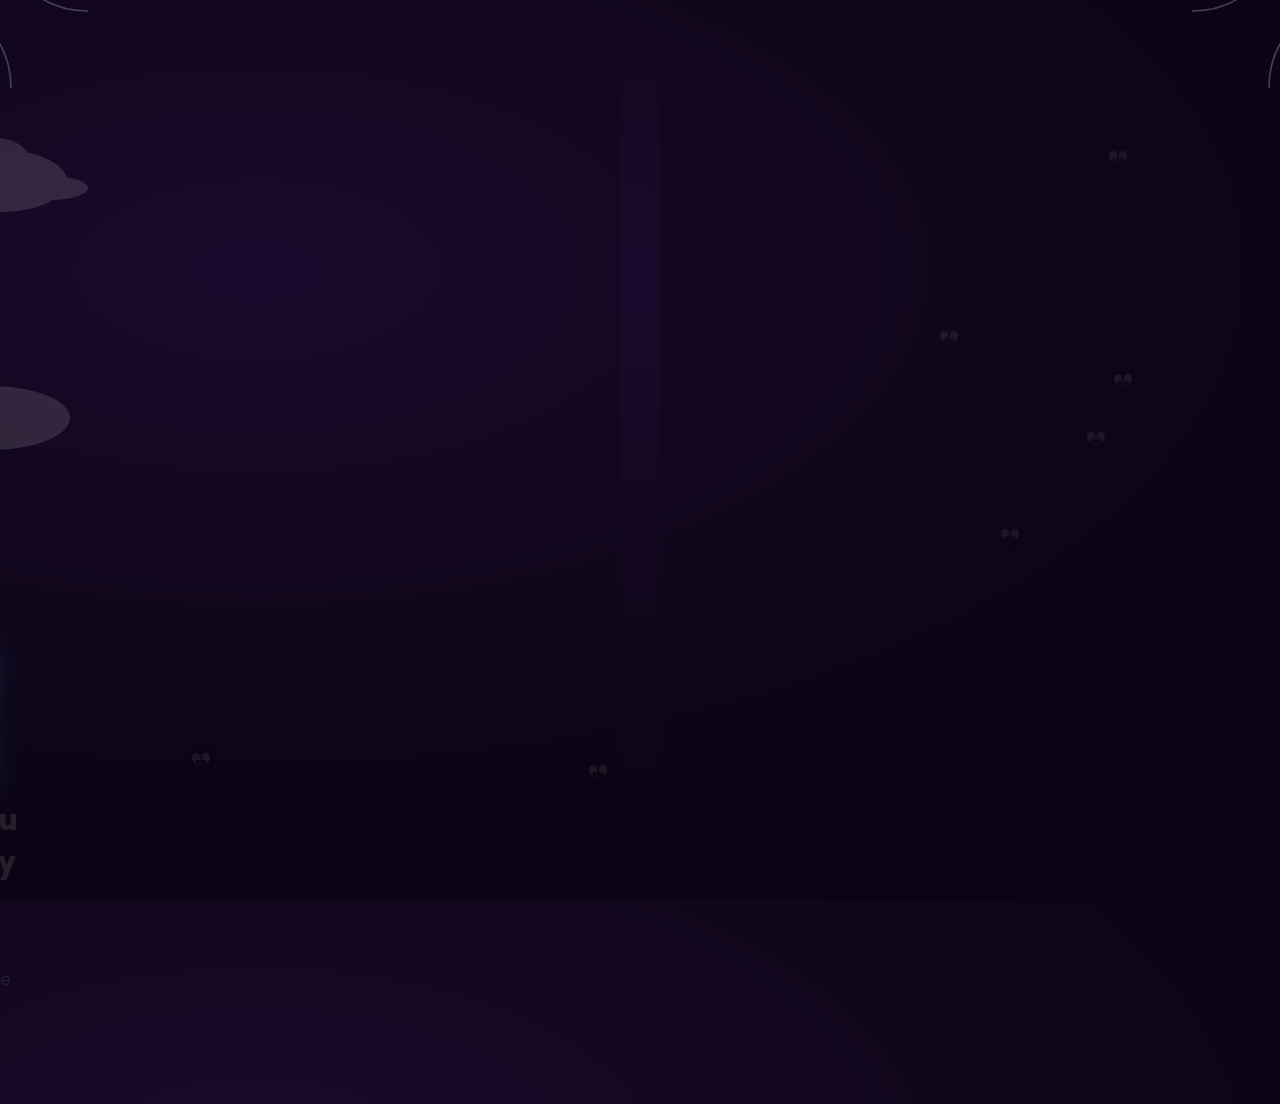
<file: 401error.html>
<!DOCTYPE html>
<html lang="en">
  <head>
    <meta charset="UTF-8" />
    <meta name="viewport" content="width=device-width, initial-scale=1" />
    <title>401 Unauthorized - Spooky Edition</title>
    <link rel="preconnect" href="https://fonts.googleapis.com" />
    <link rel="preconnect" href="https://fonts.gstatic.com" crossorigin />
    <link
      href="https://fonts.googleapis.com/css2?family=Poppins:wght@600;800;900&family=Creepster&display=swap"
      rel="stylesheet"
    />
    <style>
      :root {
        --bg-gradient: radial-gradient(
            1200px 600px at 20% 30%,
            #1b0a2e 0%,
            #13071f 40%,
            #0b0414 100%
          ),
          linear-gradient(135deg, #2a0845, #6a0572);
        --glow-color: #00fff7;
        --accent-color: #ff33f6;
        --text-color: #e0e0e0;
        --blood: #ff1744;
        --web: #cfd8dc;
        --font-family: "Poppins", system-ui, -apple-system, Segoe UI, Roboto,
          sans-serif;
      }
      *,
      *::before,
      *::after {
        box-sizing: border-box;
      }
      html,
      body {
        margin: 0;
        padding: 0;
        height: 100%;
        background: var(--bg-gradient);
        color: var(--text-color);
        font-family: var(--font-family);
        display: flex;
        justify-content: center;
        align-items: center;
        text-align: center;
        flex-direction: column;
        padding: 20px;
        overflow: hidden;
      }
      .container {
        position: relative;
        max-width: 560px;
        z-index: 3;
      }
      h1 {
        font-size: clamp(6rem, 18vw, 12rem);
        line-height: 0.8;
        margin: 0;
        font-weight: 900;
        text-shadow: 0 0 15px var(--glow-color), 0 0 30px var(--glow-color),
          0 0 45px var(--glow-color);
        animation: pulse 3s infinite;
        user-select: none;
        cursor: default;
        letter-spacing: -0.04em;
        position: relative;
        font-family: "Creepster", cursive;
      }
      @keyframes pulse {
        0%,
        100% {
          text-shadow: 0 0 15px var(--glow-color), 0 0 30px var(--glow-color),
            0 0 45px var(--glow-color);
          color: var(--text-color);
          transform: scale(1);
        }
        50% {
          text-shadow: 0 0 30px var(--accent-color),
            0 0 60px var(--accent-color), 0 0 80px var(--accent-color);
          color: var(--accent-color);
          transform: scale(1.03);
        }
      }
      .key-wrap {
        position: relative;
        display: inline-block;
      }
      .key {
        position: absolute;
        left: 50%;
        transform: translate(-50%, 15px);
        bottom: -34px;
        width: clamp(64px, 18vw, 112px);
        height: auto;
        z-index: -1;
        opacity: 0.23;
        filter: drop-shadow(0 0 12px rgba(255, 255, 255, 0.11))
          drop-shadow(0 0 22px rgba(255, 0, 90, 0.19));
        transition: opacity 0.3s ease, transform 0.3s ease;
        animation: key-flicker 2s infinite linear;
      }
      @keyframes key-flicker {
        0%,
        20%,
        100% {
          opacity: 0.23;
        }
        10%,
        60% {
          opacity: 0.37;
        }
      }
      .container:hover .key {
        opacity: 0.34;
        transform: translate(-50%, 0) scale(1.04);
      }
      .web {
        position: absolute;
        width: 220px;
        height: 220px;
        opacity: 0.28;
        z-index: 1;
      }
      .web svg {
        width: 100%;
        height: 100%;
        stroke: var(--web);
        fill: none;
      }
      .web.tl {
        top: 0;
        left: 0;
        transform: translate(-30%, -30%);
      }
      .web.tr {
        top: 0;
        right: 0;
        transform: translate(30%, -30%) scaleX(-1);
      }
      .bats {
        pointer-events: none;
        position: absolute;
        inset: 0;
        z-index: 2;
        overflow: hidden;
      }
      .bat {
        position: absolute;
        top: -40px;
        width: 28px;
        height: 12px;
        background: currentColor;
        color: #c2c7cf;
        border-radius: 6px 6px 0 0;
        transform: scale(var(--s)) rotate(0deg);
        animation: fly var(--d) linear infinite;
      }
      .bat1 { --y: 13vh; --s: 1; --d: 19s; }
      .bat2 { --y: 29vh; --s: 0.9; --d: 22s; }
      .bat3 { --y: 56vh; --s: 1.2; --d: 25s; }
      .bat4 { --y: 32vh; --s: 0.85; --d: 21s; }
      .bat5 { --y: 67vh; --s: 1.11; --d: 23s; }
      .bat6 { --y: 29vh; --s: 0.9; --d: 22s; }
      .bat::before,
      .bat::after {
        content: "";
        position: absolute;
        top: 0;
        width: 20px;
        height: 12px;
        background: currentColor;
        border-radius: 12px 12px 0 0;
      }
      .bat::before {
        left: -18px;
        transform-origin: 100% 0;
        animation: flap 0.25s ease-in-out infinite;
      }
      .bat::after {
        right: -18px;
        transform-origin: 0 0;
        animation: flap 0.25s ease-in-out infinite reverse;
      }
      @keyframes flap {
        0%,
        100% {
          transform: rotate(0deg);
        }
        50% {
          transform: rotate(22deg);
        }
      }
      @keyframes fly {
        0% {
          transform: translateX(-10%) translateY(var(--y)) scale(var(--s));
        }
        100% {
          transform: translateX(110%) translateY(calc(var(--y) + 30px))
            scale(var(--s));
        }
      }
      .fog {
        position: absolute;
        inset: -20% -40%;
        background: radial-gradient(
          closest-side,
          rgba(255, 255, 255, 0.06),
          rgba(255, 255, 255, 0) 60%
        );
        filter: blur(18px);
        animation: drift var(--t) linear infinite;
        z-index: 0;
      }
      .fog.f1 {
        --t: 48s;
        opacity: 0.35;
        transform: translateX(-10%);
      }
      .fog.f2 {
        --t: 64s;
        opacity: 0.28;
        transform: translateX(10%);
      }
      @keyframes drift {
        from {
          transform: translateX(-12%);
        }
        to {
          transform: translateX(12%);
        }
      }
      .cloud {
        position: absolute;
        z-index: 2;
        opacity: 0.12;
        pointer-events: none;
        animation: cloud-move 70s linear infinite;
      }
      .cloud.c1 {
        top: 14%;
        left: -200px;
        width: 300px;
        height: 90px;
        animation-duration: 82s;
      }
      .cloud.c2 {
        top: 38%;
        left: -320px;
        width: 400px;
        height: 110px;
        animation-duration: 54s;
      }
      .cloud.c3 {
        top: 62%;
        left: -260px;
        width: 280px;
        height: 70px;
        animation-duration: 61s;
      }
      @keyframes cloud-move {
        0% {
          left: -400px;
        }
        100% {
          left: 120vw;
        }
      }
      .flies {
        position: fixed;
        top: 0;
        left: 0;
        width: 100vw;
        height: 100vh;
        pointer-events: none;
        z-index: 10;
      }
      .fly {
        position: absolute;
        width: 22px;
        height: 16px;
        will-change: transform;
        z-index: 10;
        pointer-events: none;
        transition: filter 0.2s;
        filter: drop-shadow(0 0 4px #111);
        animation: fly-flap 0.22s infinite linear;
      }
      .fly:hover {
        filter: drop-shadow(0 0 16px #ff1744);
      }
      .fly svg {
        width: 100%;
        height: 100%;
      }
      @keyframes fly-flap {
        0%,
        100% {
          transform: scaleY(1);
        }
        50% {
          transform: scaleY(1.2);
        }
      }
      .noise {
        position: fixed;
        inset: 0;
        pointer-events: none;
        background-image: url('data:image/svg+xml;utf8,<svg xmlns="http://www.w3.org/2000/svg" width="160" height="160" viewBox="0 0 160 160"><filter id="n"><feTurbulence type="fractalNoise" baseFrequency="0.9" numOctaves="2" stitchTiles="stitch"/></filter><rect width="100%" height="100%" filter="url(%23n)" opacity="0.045"/></svg>');
        opacity: 0.25;
        mix-blend-mode: soft-light;
        z-index: 4;
      }
      @media (prefers-reduced-motion: reduce) {
        * {
          animation: none !important;
          transition: none !important;
        }
      }
      p.main-msg {
        font-size: 1.7rem;
        font-weight: 800;
        margin: 0.4em 0 0.6em;
        letter-spacing: 0.5px;
      }
      p.info {
        font-size: 1.05rem;
        line-height: 1.5;
        margin: 0 0 2rem;
        color: #bcbcbc;
      }
      a.home-link {
        display: inline-block;
        padding: 14px 36px;
        font-size: 1.1rem;
        font-weight: 800;
        color: #0b0414;
        background: var(--accent-color);
        border-radius: 999px;
        text-decoration: none;
        box-shadow: 0 0 10px var(--accent-color), 0 0 20px var(--accent-color),
          0 0 30px var(--accent-color);
        transition: transform 0.15s ease, box-shadow 0.3s ease,
          background 0.3s ease;
      }
      a.home-link:hover {
        transform: translateY(-2px) scale(1.02);
        background: var(--glow-color);
        box-shadow: 0 0 20px var(--glow-color), 0 0 40px var(--glow-color),
          0 0 60px var(--glow-color);
        color: #0b0414;
      }
    </style>
  </head>
  <body>
    <!-- Cobwebs -->
    <div class="web tl" aria-hidden="true">
      <svg
        viewBox="0 0 200 200"
        role="img"
        aria-label="Decorative cobweb top left"
      >
        <path
          d="M0 0 L200 0 M0 0 L0 200 M0 0 C50 0 50 50 100 50 M0 0 C0 50 50 50 50 100 M0 0 C70 0 70 70 140 70 M0 0 C0 70 70 70 70 140"
          stroke-width="1.5"
        />
      </svg>
    </div>
    <div class="web tr" aria-hidden="true">
      <svg
        viewBox="0 0 200 200"
        role="img"
        aria-label="Decorative cobweb top right"
      >
        <path
          d="M0 0 L200 0 M0 0 L0 200 M0 0 C50 0 50 50 100 50 M0 0 C0 50 50 50 50 100 M0 0 C70 0 70 70 140 70 M0 0 C0 70 70 70 70 140"
          stroke-width="1.5"
        />
      </svg>
    </div>
    <!-- Clouds -->
    <div class="cloud c1">
      <svg viewBox="0 0 300 90">
        <ellipse cx="75" cy="45" rx="75" ry="42" fill="#fff" />
        <ellipse cx="200" cy="55" rx="67" ry="31" fill="#fff" />
        <ellipse cx="195" cy="33" rx="34" ry="21" fill="#fff" />
        <ellipse cx="250" cy="62" rx="38" ry="12" fill="#fff" />
      </svg>
    </div>
    <div class="cloud c2">
      <svg viewBox="0 0 400 110">
        <ellipse cx="150" cy="55" rx="110" ry="45" fill="#fff" />
        <ellipse cx="310" cy="76" rx="80" ry="32" fill="#fff" />
        <ellipse cx="250" cy="35" rx="50" ry="20" fill="#fff" />
        <ellipse cx="70" cy="90" rx="52" ry="16" fill="#fff" />
      </svg>
    </div>
    <div class="cloud c3">
      <svg viewBox="0 0 280 70">
        <ellipse cx="60" cy="35" rx="49" ry="18" fill="#fff" />
    <div class="bats" aria-hidden="true">
      <span class="bat bat1"></span>
      <span class="bat bat2"></span>
      <span class="bat bat3"></span>
      <span class="bat bat4"></span>
      <span class="bat bat5"></span>
      <span class="bat bat6"></span>
      <span class="bat" style="--y: 29vh; --s: 0.9; --d: 22s"></span>
      <span class="bat" style="--y: 56vh; --s: 1.2; --d: 25s"></span>
      <span class="bat" style="--y: 32vh; --s: 0.85; --d: 21s"></span>
      <span class="bat" style="--y: 67vh; --s: 1.11; --d: 23s"></span>
    </div>
    <!-- Fog -->
    <div class="fog f1" aria-hidden="true"></div>
    <div class="fog f2" aria-hidden="true"></div>
    <!-- Animated flies -->
    <div class="flies" id="flies-401"></div>
    <!-- Error content with key -->
    <div class="container" role="main">
      <div class="key-wrap">
        <h1 aria-label="Error 401">401</h1>
        <svg
          class="key"
          viewBox="0 0 64 28"
          role="img"
          aria-label="Mysterious key"
        >
          <ellipse cx="16" cy="14" rx="12" ry="12" fill="#fff" opacity="0.91" />
          <rect x="28" y="12" width="24" height="4.5" rx="2" fill="#fff" />
          <circle cx="52" cy="14" r="3.8" fill="#ff1744" />
          <rect x="58" y="10" width="2" height="8" rx="1" fill="#e0e0e0" />
          <rect x="62" y="13" width="2" height="2" rx="1" fill="#efefef" />
        </svg>
      </div>
      <p class="main-msg">
        Unauthorized! You need a special key to enter here.
      </p>
      <p class="info">
        This area is restricted.<br />Please login or contact the site owner to
        gain access.
      </p>
      <a href="index.html" class="home-link" aria-label="Go to homepage"
        >Go Back Home</a
      >
    </div>
    <!-- Grain -->
    <div class="noise" aria-hidden="true"></div>
    <script>
      // Animated flies around the screen
      function random(min, max) {
        return Math.random() * (max - min) + min;
      }
      function spawnFlies(n) {
        const flies = document.getElementById("flies-401");
        for (let i = 0; i < n; i++) {
          const fly = document.createElement("div");
          fly.className = "fly";
          fly.innerHTML = `
        <svg viewBox="0 0 22 16">
          <ellipse cx="11" cy="8" rx="8" ry="7" fill="#222"/>
          <ellipse cx="6" cy="6" rx="4" ry="5" fill="#999"/>
          <ellipse cx="16" cy="6" rx="4" ry="5" fill="#999"/>
          <ellipse cx="8" cy="10" rx="2.5" ry="2" fill="#111"/>
          <ellipse cx="14" cy="10" rx="2.5" ry="2" fill="#111"/>
        </svg>
      `;
          let x = random(0, window.innerWidth - 22);
          let y = random(0, window.innerHeight - 16);
          fly.style.left = x + "px";
          fly.style.top = y + "px";
          function moveFly() {
            const nx = random(0, window.innerWidth - 22);
            const ny = random(0, window.innerHeight - 16);
            fly.style.transition =
              "left 2.2s cubic-bezier(.71,.01,.81,.99), top 2.2s cubic-bezier(.71,.01,.81,.99)";
            fly.style.left = nx + "px";
            fly.style.top = ny + "px";
            setTimeout(moveFly, random(700, 2600));
          }
          setTimeout(moveFly, random(400, 1200));
          flies.appendChild(fly);
        }
      }
      spawnFlies(7);
    </script>
  </body>
</html>
</file>
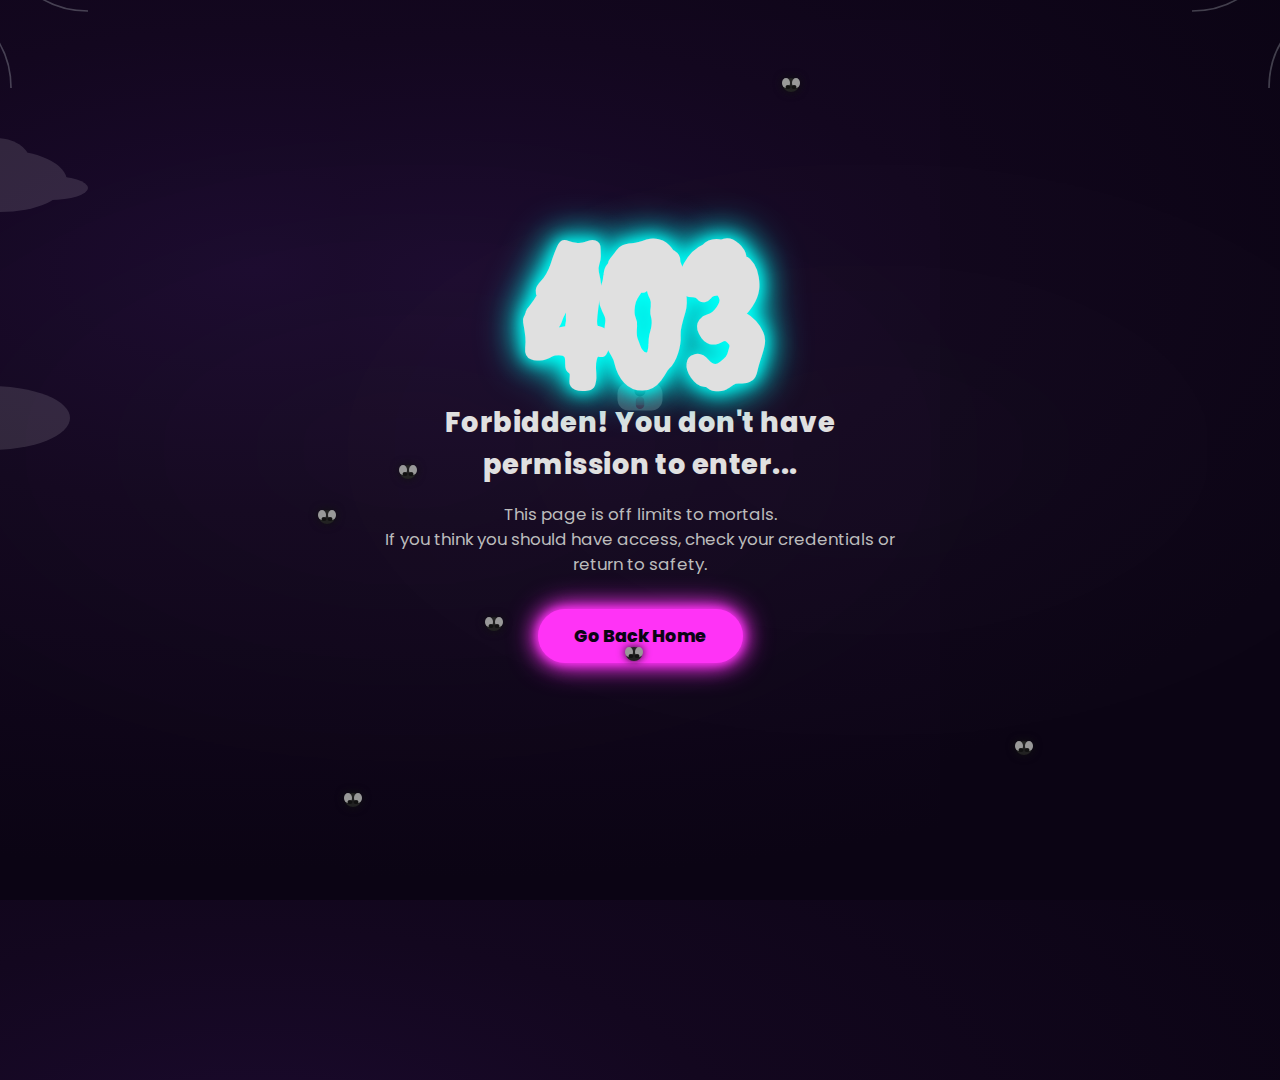
<file: 403error.html>
<!DOCTYPE html>
<html lang="en">
  <head>
    <meta charset="UTF-8" />
    <meta name="viewport" content="width=device-width, initial-scale=1" />
    <title>403 Forbidden - Spooky Edition</title>
    <link rel="preconnect" href="https://fonts.googleapis.com" />
    <link rel="preconnect" href="https://fonts.gstatic.com" crossorigin />
    <link
      href="https://fonts.googleapis.com/css2?family=Poppins:wght@600;800;900&family=Creepster&display=swap"
      rel="stylesheet"
    />
    <style>
      :root {
        --bg-gradient: radial-gradient(
            1200px 600px at 20% 30%,
            #1b0a2e 0%,
            #13071f 40%,
            #0b0414 100%
          ),
          linear-gradient(135deg, #2a0845, #6a0572);
        --glow-color: #00fff7;
        --accent-color: #ff33f6;
        --text-color: #e0e0e0;
        --blood: #ff1744;
        --web: #cfd8dc;
        --font-family: "Poppins", system-ui, -apple-system, Segoe UI, Roboto,
          sans-serif;
      }
      *,
      *::before,
      *::after {
        box-sizing: border-box;
      }
      html,
      body {
        margin: 0;
        padding: 0;
        height: 100%;
        background: var(--bg-gradient);
        color: var(--text-color);
        font-family: var(--font-family);
        display: flex;
        justify-content: center;
        align-items: center;
        text-align: center;
        flex-direction: column;
        padding: 20px;
        overflow: hidden;
      }
      .container {
        position: relative;
        max-width: 560px;
        z-index: 3;
      }
      h1 {
        font-size: clamp(6rem, 18vw, 12rem);
        line-height: 0.8;
        margin: 0;
        font-weight: 900;
        text-shadow: 0 0 15px var(--glow-color), 0 0 30px var(--glow-color),
          0 0 45px var(--glow-color);
        animation: pulse 3s infinite;
        user-select: none;
        cursor: default;
        letter-spacing: -0.04em;
        position: relative;
        font-family: "Creepster", cursive;
      }
      @keyframes pulse {
        0%,
        100% {
          text-shadow: 0 0 15px var(--glow-color), 0 0 30px var(--glow-color),
            0 0 45px var(--glow-color);
          color: var(--text-color);
          transform: scale(1);
        }
        50% {
          text-shadow: 0 0 30px var(--accent-color),
            0 0 60px var(--accent-color), 0 0 80px var(--accent-color);
          color: var(--accent-color);
          transform: scale(1.03);
        }
      }
      .lock-wrap {
        position: relative;
        display: inline-block;
      }
      .lock {
        position: absolute;
        left: 50%;
        transform: translate(-50%, 15px);
        bottom: -28px;
        width: clamp(60px, 16vw, 90px);
        height: auto;
        z-index: -1;
        opacity: 0.21;
        filter: drop-shadow(0 0 12px rgba(255, 255, 255, 0.1))
          drop-shadow(0 0 22px rgba(255, 0, 90, 0.16));
        transition: opacity 0.3s ease, transform 0.3s ease;
      }
      @keyframes lock-flicker {
        0%,
        19%,
        21%,
        23%,
        25%,
        54%,
        56%,
        100% {
          opacity: 1;
        }
        20%,
        24%,
        55% {
          opacity: 0.6;
        }
      }
      .container:hover .lock {
        opacity: 0.33;
        transform: translate(-50%, 0) scale(1.04);
      }
      .web {
        position: absolute;
        width: 220px;
        height: 220px;
        opacity: 0.28;
        z-index: 1;
      }
      .web svg {
        width: 100%;
        height: 100%;
        stroke: var(--web);
        fill: none;
      }
      .web.tl {
        top: 0;
        left: 0;
        transform: translate(-30%, -30%);
      }
      .web.tr {
        top: 0;
        right: 0;
        transform: translate(30%, -30%) scaleX(-1);
      }
      .bats {
        pointer-events: none;
        position: absolute;
        inset: 0;
        z-index: 2;
        overflow: hidden;
      }
      .bat {
        position: absolute;
        top: -40px;
        width: 28px;
        height: 12px;
        background: currentColor;
        color: #c2c7cf;
        border-radius: 6px 6px 0 0;
        transform: scale(var(--s)) rotate(0deg);
        animation: fly var(--d) linear infinite;
      }
      .bat::before,
      .bat::after {
        content: "";
        position: absolute;
        top: 0;
        width: 20px;
        height: 12px;
        background: currentColor;
        border-radius: 12px 12px 0 0;
      }
      .bat::before {
        left: -18px;
        transform-origin: 100% 0;
        animation: flap 0.25s ease-in-out infinite;
      }
      .bat::after {
        right: -18px;
        transform-origin: 0 0;
        animation: flap 0.25s ease-in-out infinite reverse;
      }
      @keyframes flap {
        0%,
        100% {
          transform: rotate(0deg);
        }
        50% {
          transform: rotate(22deg);
        }
      }
      @keyframes fly {
        0% {
          transform: translateX(-10%) translateY(var(--y)) scale(var(--s));
        }
        100% {
          transform: translateX(110%) translateY(calc(var(--y) + 30px))
            scale(var(--s));
        }
      }
      .fog {
        position: absolute;
        inset: -20% -40%;
        background: radial-gradient(
          closest-side,
          rgba(255, 255, 255, 0.06),
          rgba(255, 255, 255, 0) 60%
        );
        filter: blur(18px);
        animation: drift var(--t) linear infinite;
        z-index: 0;
      }
      .fog.f1 {
        --t: 48s;
        opacity: 0.35;
        transform: translateX(-10%);
      }
      .fog.f2 {
        --t: 64s;
        opacity: 0.28;
        transform: translateX(10%);
      }
      @keyframes drift {
        from {
          transform: translateX(-12%);
        }
        to {
          transform: translateX(12%);
        }
      }
      /* cloud layers */
      .cloud {
        position: absolute;
        z-index: 2;
        opacity: 0.12;
        pointer-events: none;
        animation: cloud-move 70s linear infinite;
      }
      .cloud.c1 {
        top: 14%;
        left: -200px;
        width: 300px;
        height: 90px;
        animation-duration: 82s;
      }
      .cloud.c2 {
        top: 38%;
        left: -320px;
        width: 400px;
        height: 110px;
        animation-duration: 54s;
      }
      .cloud.c3 {
        top: 62%;
        left: -260px;
        width: 280px;
        height: 70px;
        animation-duration: 61s;
      }
      @keyframes cloud-move {
        0% {
          left: -400px;
        }
        100% {
          left: 120vw;
        }
      }
      /* flies */
      .flies {
        position: fixed;
        top: 0;
        left: 0;
        width: 100vw;
        height: 100vh;
        pointer-events: none;
        z-index: 10;
      }
      .fly {
        position: absolute;
        width: 22px;
        height: 16px;
        will-change: transform;
        z-index: 10;
        pointer-events: none;
        transition: filter 0.2s;
        filter: drop-shadow(0 0 4px #111);
        animation: fly-flap 0.22s infinite linear;
      }
      .fly:hover {
        filter: drop-shadow(0 0 16px #ff1744);
      }
      .fly svg {
        width: 100%;
        height: 100%;
      }
      @keyframes fly-flap {
        0%,
        100% {
          transform: scaleY(1);
        }
        50% {
          transform: scaleY(1.2);
        }
      }
      .noise {
        position: fixed;
        inset: 0;
        pointer-events: none;
        background-image: url('data:image/svg+xml;utf8,<svg xmlns="http://www.w3.org/2000/svg" width="160" height="160" viewBox="0 0 160 160"><filter id="n"><feTurbulence type="fractalNoise" baseFrequency="0.9" numOctaves="2" stitchTiles="stitch"/></filter><rect width="100%" height="100%" filter="url(%23n)" opacity="0.045"/></svg>');
        opacity: 0.25;
        mix-blend-mode: soft-light;
        z-index: 4;
      }
      @media (prefers-reduced-motion: reduce) {
        * {
          animation: none !important;
          transition: none !important;
        }
      }
      p.main-msg {
        font-size: 1.7rem;
        font-weight: 800;
        margin: 0.4em 0 0.6em;
        letter-spacing: 0.5px;
      }
      p.info {
        font-size: 1.05rem;
        line-height: 1.5;
        margin: 0 0 2rem;
        color: #bcbcbc;
      }
      a.home-link {
        display: inline-block;
        padding: 14px 36px;
        font-size: 1.1rem;
        font-weight: 800;
        color: #0b0414;
        background: var(--accent-color);
        border-radius: 999px;
        text-decoration: none;
        box-shadow: 0 0 10px var(--accent-color), 0 0 20px var(--accent-color),
          0 0 30px var(--accent-color);
        transition: transform 0.15s ease, box-shadow 0.3s ease,
          background 0.3s ease;
      }
      a.home-link:hover {
        transform: translateY(-2px) scale(1.02);
        background: var(--glow-color);
        box-shadow: 0 0 20px var(--glow-color), 0 0 40px var(--glow-color),
          0 0 60px var(--glow-color);
        color: #0b0414;
      }
    </style>
  </head>
  <body>
    <!-- Cobwebs -->
    <div class="web tl" aria-hidden="true">
      <svg
        viewBox="0 0 200 200"
        role="img"
        aria-label="Decorative cobweb top left"
      >
        <path
          d="M0 0 L200 0 M0 0 L0 200 M0 0 C50 0 50 50 100 50 M0 0 C0 50 50 50 50 100 M0 0 C70 0 70 70 140 70 M0 0 C0 70 70 70 70 140"
          stroke-width="1.5"
        />
      </svg>
    </div>
    <div class="web tr" aria-hidden="true">
      <svg
        viewBox="0 0 200 200"
        role="img"
        aria-label="Decorative cobweb top right"
      >
        <path
          d="M0 0 L200 0 M0 0 L0 200 M0 0 C50 0 50 50 100 50 M0 0 C0 50 50 50 50 100 M0 0 C70 0 70 70 140 70 M0 0 C0 70 70 70 70 140"
          stroke-width="1.5"
        />
      </svg>
    </div>
    <!-- Clouds -->
    <div class="cloud c1">
      <svg viewBox="0 0 300 90">
        <ellipse cx="75" cy="45" rx="75" ry="42" fill="#fff" />
        <ellipse cx="200" cy="55" rx="67" ry="31" fill="#fff" />
        <ellipse cx="195" cy="33" rx="34" ry="21" fill="#fff" />
        <ellipse cx="250" cy="62" rx="38" ry="12" fill="#fff" />
      </svg>
    </div>
    <div class="cloud c2">
      <svg viewBox="0 0 400 110">
        <ellipse cx="150" cy="55" rx="110" ry="45" fill="#fff" />
        <ellipse cx="310" cy="76" rx="80" ry="32" fill="#fff" />
        <ellipse cx="250" cy="35" rx="50" ry="20" fill="#fff" />
        <ellipse cx="70" cy="90" rx="52" ry="16" fill="#fff" />
      </svg>
    </div>
    <div class="cloud c3">
      <svg viewBox="0 0 280 70">
        <ellipse cx="60" cy="35" rx="49" ry="18" fill="#fff" />
        <ellipse cx="135" cy="23" rx="36" ry="19" fill="#fff" />
        <ellipse cx="220" cy="43" rx="34" ry="13" fill="#fff" />
      </svg>
    </div>
    <!-- Bats -->
    <div class="bats" aria-hidden="true">
      <span class="bat" style="--y: 10vh; --s: 1; --d: 18s"></span>
      <span class="bat" style="--y: 30vh; --s: 0.9; --d: 22s"></span>
      <span class="bat" style="--y: 50vh; --s: 1.2; --d: 26s"></span>
      <span class="bat" style="--y: 20vh; --s: 0.8; --d: 20s"></span>
      <span class="bat" style="--y: 60vh; --s: 1.1; --d: 24s"></span>
    </div>
    <!-- Fog -->
    <div class="fog f1" aria-hidden="true"></div>
    <div class="fog f2" aria-hidden="true"></div>
    <!-- Animated flies -->
    <div class="flies" id="flies-403"></div>
    <!-- Content with haunted lock -->
    <div class="container" role="main">
      <div class="lock-wrap">
        <h1 aria-label="Error 403">403</h1>
        <svg
          class="lock"
          viewBox="0 0 64 64"
          role="img"
          aria-label="Locked padlock"
        >
          <rect
            x="16"
            y="28"
            width="32"
            height="20"
            rx="8"
            fill="#fff"
            opacity="0.95"
          />
          <ellipse cx="32" cy="22" rx="11" ry="12" fill="#fff" opacity="0.4" />
          <rect x="29" y="38" width="6" height="9" rx="3" fill="#ff1744" />
          <rect
            x="20"
            y="30"
            width="24"
            height="14"
            rx="6"
            fill="#e0e0e0"
            opacity="0.3"
          />
          <rect x="28" y="18" width="8" height="20" rx="4" fill="#111" />
        </svg>
      </div>
      <p class="main-msg">Forbidden! You don't have permission to enter...</p>
      <p class="info">
        This page is off limits to mortals.<br />If you think you should have
        access, check your credentials or return to safety.
      </p>
      <a href="./index.html" class="home-link" aria-label="Go to homepage"
        >Go Back Home</a
      >
    </div>
    <!-- Grain -->
    <div class="noise" aria-hidden="true"></div>
    <script>
      // Animated flies around the screen
      function random(min, max) {
        return Math.random() * (max - min) + min;
      }
      function spawnFlies(n) {
        const flies = document.getElementById("flies-403");
        for (let i = 0; i < n; i++) {
          const fly = document.createElement("div");
          fly.className = "fly";
          fly.innerHTML = `
        <svg viewBox="0 0 22 16">
          <ellipse cx="11" cy="8" rx="8" ry="7" fill="#222"/>
          <ellipse cx="6" cy="6" rx="4" ry="5" fill="#999"/>
          <ellipse cx="16" cy="6" rx="4" ry="5" fill="#999"/>
          <ellipse cx="8" cy="10" rx="2.5" ry="2" fill="#111"/>
          <ellipse cx="14" cy="10" rx="2.5" ry="2" fill="#111"/>
        </svg>
      `;
          // Random start position
          let x = random(0, window.innerWidth - 22);
          let y = random(0, window.innerHeight - 16);
          fly.style.left = x + "px";
          fly.style.top = y + "px";
          // Animate movement
          function moveFly() {
            const nx = random(0, window.innerWidth - 22);
            const ny = random(0, window.innerHeight - 16);
            fly.style.transition =
              "left 2.2s cubic-bezier(.71,.01,.81,.99), top 2.2s cubic-bezier(.71,.01,.81,.99)";
            fly.style.left = nx + "px";
            fly.style.top = ny + "px";
            setTimeout(moveFly, random(700, 2600));
          }
          setTimeout(moveFly, random(400, 1200));
          flies.appendChild(fly);
        }
      }
      spawnFlies(7);
    </script>
  </body>
</html>
</file>
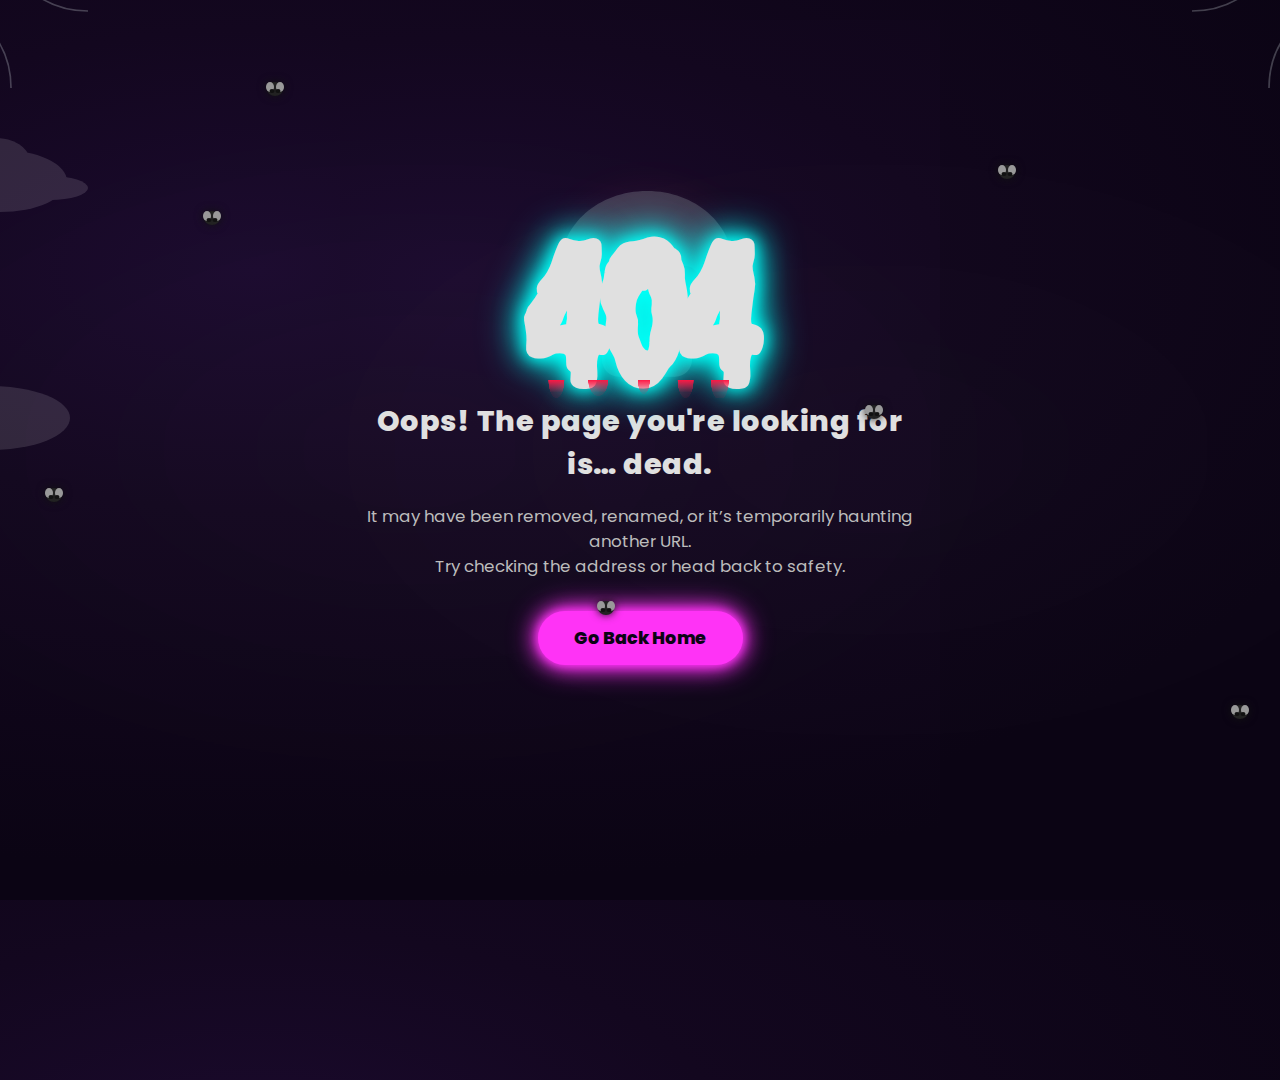
<file: 404error.html>
<!DOCTYPE html>
<html lang="en">
  <head>
    <meta charset="UTF-8" />
    <meta name="viewport" content="width=device-width, initial-scale=1" />
    <title>404 Not Found - Spooky Edition</title>
    <link rel="preconnect" href="https://fonts.googleapis.com" />
    <link rel="preconnect" href="https://fonts.gstatic.com" crossorigin />
    <link
      href="https://fonts.googleapis.com/css2?family=Poppins:wght@600;800;900&family=Creepster&display=swap"
      rel="stylesheet"
    />
    <style>
      :root {
        --bg-gradient: radial-gradient(
            1200px 600px at 20% 30%,
            #1b0a2e 0%,
            #13071f 40%,
            #0b0414 100%
          ),
          linear-gradient(135deg, #2a0845, #6a0572);
        --glow-color: #00fff7;
        --accent-color: #ff33f6;
        --text-color: #e0e0e0;
        --blood: #ff1744;
        --web: #cfd8dc;
        --font-family: "Poppins", system-ui, -apple-system, Segoe UI, Roboto,
          sans-serif;
      }
      *,
      *::before,
      *::after {
        box-sizing: border-box;
      }
      html,
      body {
        margin: 0;
        padding: 0;
        height: 100%;
        background: var(--bg-gradient);
        color: var(--text-color);
        font-family: var(--font-family);
        display: flex;
        justify-content: center;
        align-items: center;
        text-align: center;
        flex-direction: column;
        padding: 20px;
        overflow: hidden;
      }
      .container {
        position: relative;
        max-width: 560px;
        z-index: 3;
      }
      /* 404 headline with horror vibes */
      h1 {
        font-size: clamp(6rem, 18vw, 12rem);
        line-height: 0.8;
        margin: 0;
        font-weight: 900;
        text-shadow: 0 0 15px var(--glow-color), 0 0 30px var(--glow-color),
          0 0 45px var(--glow-color);
        animation: pulse 3s infinite;
        user-select: none;
        cursor: default;
        letter-spacing: -0.04em;
        position: relative;
        font-family: "Creepster", cursive;
      }
      /* blood drips */
      h1::after {
        content: "";
        position: absolute;
        left: 8%;
        right: 8%;
        bottom: -10px;
        height: 18px;
        background: linear-gradient(var(--blood), transparent 70%);
        filter: drop-shadow(0 6px 8px rgba(255, 23, 68, 0.45));
        mask: radial-gradient(8px 18px at 6% 0, #000 98%, transparent 102%),
          radial-gradient(10px 16px at 28% 0, #000 98%, transparent 102%),
          radial-gradient(6px 14px at 52% 0, #000 98%, transparent 102%),
          radial-gradient(8px 18px at 74% 0, #000 98%, transparent 102%),
          radial-gradient(9px 20px at 92% 0, #000 98%, transparent 102%);
        mask-composite: exclude;
      }
      @keyframes pulse {
        0%,
        100% {
          text-shadow: 0 0 15px var(--glow-color), 0 0 30px var(--glow-color),
            0 0 45px var(--glow-color);
          color: var(--text-color);
          transform: scale(1);
        }
        50% {
          text-shadow: 0 0 25px var(--accent-color),
            0 0 50px var(--accent-color), 0 0 70px var(--accent-color);
          color: var(--accent-color);
          transform: scale(1.03);
        }
      }
      p.main-msg {
        font-size: 1.8rem;
        font-weight: 800;
        margin: 0.4em 0 0.6em;
        letter-spacing: 0.5px;
      }
      p.info {
        font-size: 1.05rem;
        line-height: 1.5;
        margin: 0 0 2rem;
        color: #bcbcbc;
      }
      a.home-link {
        display: inline-block;
        padding: 14px 36px;
        font-size: 1.1rem;
        font-weight: 800;
        color: #0b0414;
        background: var(--accent-color);
        border-radius: 999px;
        text-decoration: none;
        box-shadow: 0 0 10px var(--accent-color), 0 0 20px var(--accent-color),
          0 0 30px var(--accent-color);
        transition: transform 0.15s ease, box-shadow 0.3s ease,
          background 0.3s ease;
      }
      a.home-link:hover {
        transform: translateY(-2px) scale(1.02);
        background: var(--glow-color);
        box-shadow: 0 0 20px var(--glow-color), 0 0 40px var(--glow-color),
          0 0 60px var(--glow-color);
        color: #0b0414;
      }
      .skull-wrap {
        position: relative;
        display: inline-block;
      }
      .skull {
        position: absolute;
        inset: auto 0 -28px 0;
        margin: auto;
        width: clamp(120px, 38vw, 240px);
        height: auto;
        z-index: -1;
        opacity: 0.22;
        filter: drop-shadow(0 0 12px rgba(255, 255, 255, 0.15))
          drop-shadow(0 0 22px rgba(255, 0, 90, 0.25));
        transition: opacity 0.3s ease, transform 0.3s ease;
      }
      .skull .eye {
        fill: #ff004f;
        filter: drop-shadow(0 0 12px rgba(255, 0, 79, 0.9));
        animation: flicker 2.2s infinite linear;
      }
      .skull .tooth {
        fill: #fafafa;
      }
      @keyframes flicker {
        0%,
        19%,
        21%,
        23%,
        25%,
        54%,
        56%,
        100% {
          opacity: 1;
        }
        20%,
        24%,
        55% {
          opacity: 0.4;
        }
      }
      .container:hover .skull {
        opacity: 0.35;
        transform: translateY(-4px) scale(1.03);
      }
      .web {
        position: absolute;
        width: 220px;
        height: 220px;
        opacity: 0.28;
        z-index: 1;
      }
      .web svg {
        width: 100%;
        height: 100%;
        stroke: var(--web);
        fill: none;
      }
      .web.tl {
        top: 0;
        left: 0;
        transform: translate(-30%, -30%);
      }
      .web.tr {
        top: 0;
        right: 0;
        transform: translate(30%, -30%) scaleX(-1);
      }
      /* flying bats */
      .bats {
        pointer-events: none;
        position: absolute;
        inset: 0;
        z-index: 2;
        overflow: hidden;
      }
      .bat {
        position: absolute;
        top: -40px;
        width: 28px;
        height: 12px;
        background: currentColor;
        color: #c2c7cf;
        border-radius: 6px 6px 0 0;
        transform: scale(var(--s)) rotate(0deg);
        animation: fly var(--d) linear infinite;
      }
      .bat::before,
      .bat::after {
        content: "";
        position: absolute;
        top: 0;
        width: 20px;
        height: 12px;
        background: currentColor;
        border-radius: 12px 12px 0 0;
      }
      .bat::before {
        left: -18px;
        transform-origin: 100% 0;
        animation: flap 0.25s ease-in-out infinite;
      }
      .bat::after {
        right: -18px;
        transform-origin: 0 0;
        animation: flap 0.25s ease-in-out infinite reverse;
      }
      @keyframes flap {
        0%,
        100% {
          transform: rotate(0deg);
        }
        50% {
          transform: rotate(22deg);
        }
      }
      @keyframes fly {
        0% {
          transform: translateX(-10%) translateY(var(--y)) scale(var(--s));
        }
        100% {
          transform: translateX(110%) translateY(calc(var(--y) + 30px))
            scale(var(--s));
        }
      }
      /* fog layers */
      .fog {
        position: absolute;
        inset: -20% -40%;
        background: radial-gradient(
          closest-side,
          rgba(255, 255, 255, 0.06),
          rgba(255, 255, 255, 0) 60%
        );
        filter: blur(18px);
        animation: drift var(--t) linear infinite;
        z-index: 0;
      }
      .fog.f1 {
        --t: 48s;
        opacity: 0.35;
        transform: translateX(-10%);
      }
      .fog.f2 {
        --t: 64s;
        opacity: 0.28;
        transform: translateX(10%);
      }
      @keyframes drift {
        from {
          transform: translateX(-12%);
        }
        to {
          transform: translateX(12%);
        }
      }
      /* cloud layers */
      .cloud {
        position: absolute;
        z-index: 2;
        opacity: 0.12;
        pointer-events: none;
        animation: cloud-move 70s linear infinite;
      }
      .cloud.c1 {
        top: 14%;
        left: -200px;
        width: 300px;
        height: 90px;
        animation-duration: 82s;
      }
      .cloud.c2 {
        top: 38%;
        left: -320px;
        width: 400px;
        height: 110px;
        animation-duration: 54s;
      }
      .cloud.c3 {
        top: 62%;
        left: -260px;
        width: 280px;
        height: 70px;
        animation-duration: 61s;
      }
      @keyframes cloud-move {
        0% {
          left: -400px;
        }
        100% {
          left: 120vw;
        }
      }
      /* flies */
      .flies {
        position: fixed;
        top: 0;
        left: 0;
        width: 100vw;
        height: 100vh;
        pointer-events: none;
        z-index: 10;
      }
      .fly {
        position: absolute;
        width: 22px;
        height: 16px;
        will-change: transform;
        z-index: 10;
        pointer-events: none;
        transition: filter 0.2s;
        filter: drop-shadow(0 0 4px #111);
        animation: fly-flap 0.22s infinite linear;
      }
      .fly:hover {
        filter: drop-shadow(0 0 16px #ff1744);
      }
      .fly svg {
        width: 100%;
        height: 100%;
      }
      @keyframes fly-flap {
        0%,
        100% {
          transform: scaleY(1);
        }
        50% {
          transform: scaleY(1.2);
        }
      }
      /* subtle noise overlay */
      .noise {
        position: fixed;
        inset: 0;
        pointer-events: none;
        background-image: url('data:image/svg+xml;utf8,<svg xmlns="http://www.w3.org/2000/svg" width="160" height="160" viewBox="0 0 160 160"><filter id="n"><feTurbulence type="fractalNoise" baseFrequency="0.9" numOctaves="2" stitchTiles="stitch"/></filter><rect width="100%" height="100%" filter="url(%23n)" opacity="0.045"/></svg>');
        opacity: 0.25;
        mix-blend-mode: soft-light;
        z-index: 4;
      }
      @media (prefers-reduced-motion: reduce) {
        * {
          animation: none !important;
          transition: none !important;
        }
      }
    </style>
  </head>
  <body>
    <!-- Cobwebs -->
    <div class="web tl" aria-hidden="true">
      <svg
        viewBox="0 0 200 200"
        role="img"
        aria-label="Decorative cobweb top left"
      >
        <path
          d="M0 0 L200 0 M0 0 L0 200 M0 0 C50 0 50 50 100 50 M0 0 C0 50 50 50 50 100 M0 0 C70 0 70 70 140 70 M0 0 C0 70 70 70 70 140"
          stroke-width="1.5"
        />
      </svg>
    </div>
    <div class="web tr" aria-hidden="true">
      <svg
        viewBox="0 0 200 200"
        role="img"
        aria-label="Decorative cobweb top right"
      >
        <path
          d="M0 0 L200 0 M0 0 L0 200 M0 0 C50 0 50 50 100 50 M0 0 C0 50 50 50 50 100 M0 0 C70 0 70 70 140 70 M0 0 C0 70 70 70 70 140"
          stroke-width="1.5"
        />
      </svg>
    </div>

    <!-- Clouds -->
    <div class="cloud c1">
      <svg viewBox="0 0 300 90">
        <ellipse cx="75" cy="45" rx="75" ry="42" fill="#fff" />
        <ellipse cx="200" cy="55" rx="67" ry="31" fill="#fff" />
        <ellipse cx="195" cy="33" rx="34" ry="21" fill="#fff" />
        <ellipse cx="250" cy="62" rx="38" ry="12" fill="#fff" />
      </svg>
    </div>
    <div class="cloud c2">
      <svg viewBox="0 0 400 110">
        <ellipse cx="150" cy="55" rx="110" ry="45" fill="#fff" />
        <ellipse cx="310" cy="76" rx="80" ry="32" fill="#fff" />
        <ellipse cx="250" cy="35" rx="50" ry="20" fill="#fff" />
        <ellipse cx="70" cy="90" rx="52" ry="16" fill="#fff" />
      </svg>
    </div>
    <div class="cloud c3">
      <svg viewBox="0 0 280 70">
        <ellipse cx="60" cy="35" rx="49" ry="18" fill="#fff" />
        <ellipse cx="135" cy="23" rx="36" ry="19" fill="#fff" />
        <ellipse cx="220" cy="43" rx="34" ry="13" fill="#fff" />
      </svg>
    </div>

    <!-- Bats (randomized with CSS vars) -->


    <!-- Fog layers -->
    <div class="fog f1" aria-hidden="true"></div>
    <div class="fog f2" aria-hidden="true"></div>

    <!-- Animated flies -->
    <div class="flies" id="flies-404"></div>

    <div class="container" role="main">
      <div class="skull-wrap">
        <h1 aria-label="Error 404">404</h1>
        <!-- Inline skull SVG -->
        <svg
          class="skull"
          viewBox="0 0 128 128"
          role="img"
          aria-label="Decorative skull"
        >
          <defs>
            <radialGradient id="g" cx="50%" cy="40%" r="60%">
              <stop offset="0%" stop-color="#ffffff" stop-opacity="1" />
              <stop offset="100%" stop-color="#d7d7d7" stop-opacity=".9" />
            </radialGradient>
          </defs>
          <path
            d="M64 8c-26 0-46 18-46 40 0 14 8 22 16 28 4 3 6 8 6 13v9c0 5 4 9 9 9h30c5 0 9-4 9-9v-9c0-5 2-10 6-13 8-6 16-14 16-28 0-22-20-40-46-40z"
            fill="url(#g)"
          />
          <circle class="eye" cx="44" cy="56" r="8" />
          <circle class="eye" cx="84" cy="56" r="8" />
          <rect class="tooth" x="52" y="84" width="6" height="10" rx="2" />
          <rect class="tooth" x="62" y="84" width="6" height="10" rx="2" />
          <rect class="tooth" x="72" y="84" width="6" height="10" rx="2" />
        </svg>
      </div>
      <p class="main-msg">Oops! The page you're looking for is… dead.</p>
      <p class="info">
        It may have been removed, renamed, or it’s temporarily haunting another
        URL.<br />Try checking the address or head back to safety.
      </p>
      <a href="index.html" class="home-link" aria-label="Go to homepage"
        >Go Back Home</a
      >
    </div>
    <!-- film grain overlay -->
    <div class="noise" aria-hidden="true"></div>

    <script>
      // Animated flies around the screen
      function random(min, max) {
        return Math.random() * (max - min) + min;
      }
      function spawnFlies(n) {
        const flies = document.getElementById("flies-404");
        for (let i = 0; i < n; i++) {
          const fly = document.createElement("div");
          fly.className = "fly";
          fly.innerHTML = `
        <svg viewBox="0 0 22 16">
          <ellipse cx="11" cy="8" rx="8" ry="7" fill="#222"/>
          <ellipse cx="6" cy="6" rx="4" ry="5" fill="#999"/>
          <ellipse cx="16" cy="6" rx="4" ry="5" fill="#999"/>
          <ellipse cx="8" cy="10" rx="2.5" ry="2" fill="#111"/>
          <ellipse cx="14" cy="10" rx="2.5" ry="2" fill="#111"/>
        </svg>
      `;
          // Random start position
          let x = random(0, window.innerWidth - 22);
          let y = random(0, window.innerHeight - 16);
          fly.style.left = x + "px";
          fly.style.top = y + "px";
          // Animate movement
          function moveFly() {
            const nx = random(0, window.innerWidth - 22);
            const ny = random(0, window.innerHeight - 16);
            fly.style.transition =
              "left 2.2s cubic-bezier(.71,.01,.81,.99), top 2.2s cubic-bezier(.71,.01,.81,.99)";
            fly.style.left = nx + "px";
            fly.style.top = ny + "px";
            setTimeout(moveFly, random(700, 2600));
          }
          setTimeout(moveFly, random(400, 1200));
          flies.appendChild(fly);
        }
      }
      spawnFlies(7);
    </script>
  </body>
</html>
</file>
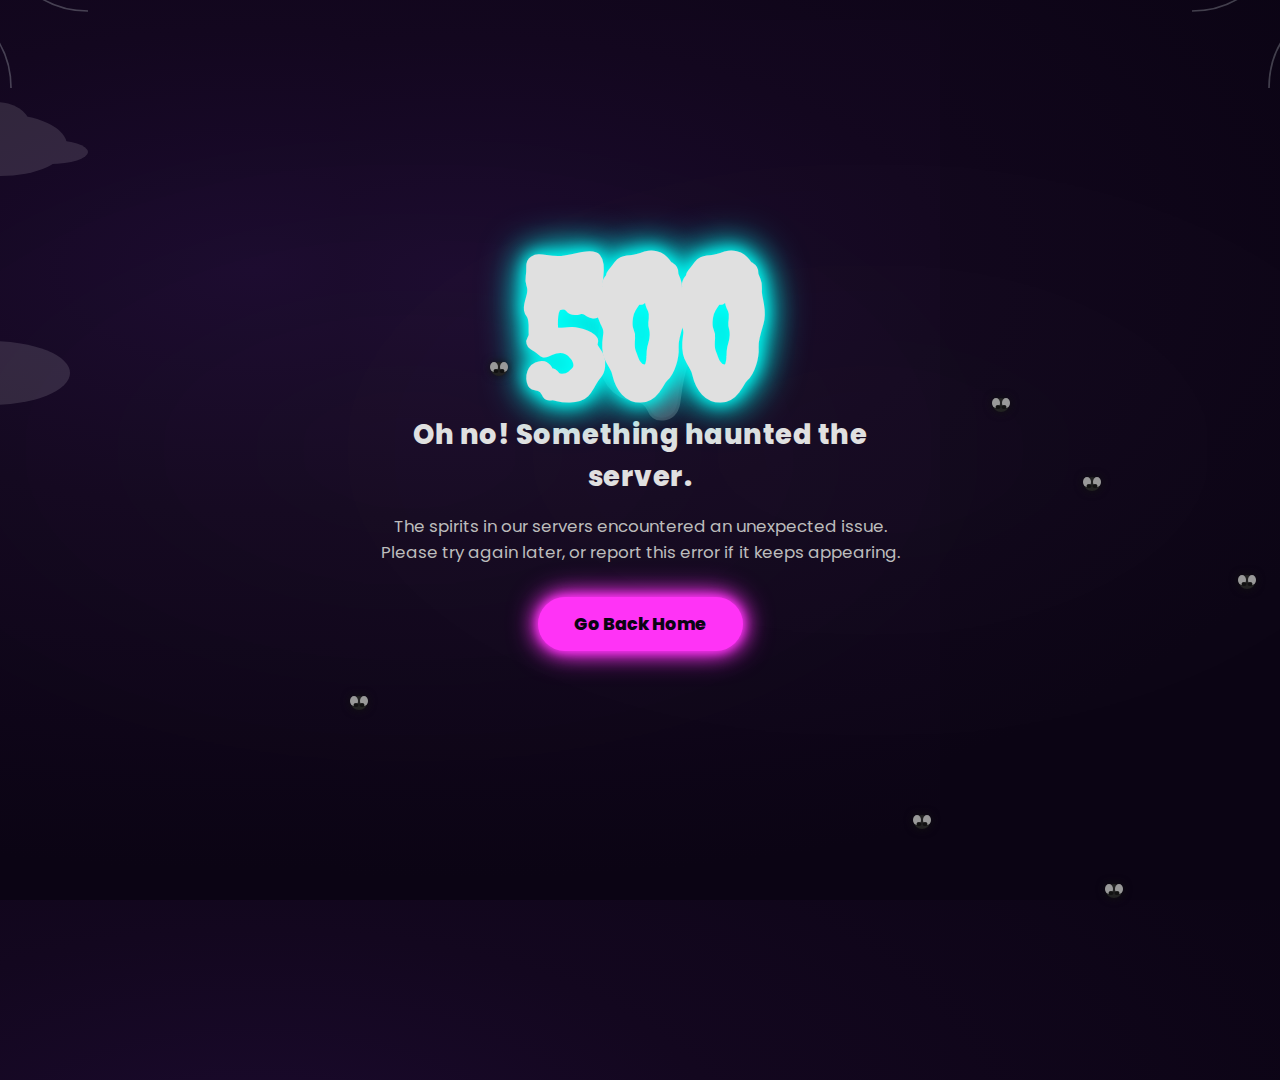
<file: 500error.html>
<!DOCTYPE html>
<html lang="en">
  <head>
    <meta charset="UTF-8" />
    <meta name="viewport" content="width=device-width, initial-scale=1" />
    <title>500 Internal Error - Spooky Edition</title>
    <link rel="preconnect" href="https://fonts.googleapis.com" />
    <link rel="preconnect" href="https://fonts.gstatic.com" crossorigin />
    <link
      href="https://fonts.googleapis.com/css2?family=Poppins:wght@600;800;900&family=Creepster&display=swap"
      rel="stylesheet"
    />
    <style>
      :root {
        --bg-gradient: radial-gradient(
            1200px 600px at 20% 30%,
            #1b0a2e 0%,
            #13071f 40%,
            #0b0414 100%
          ),
          linear-gradient(135deg, #2a0845, #6a0572);
        --glow-color: #00fff7;
        --accent-color: #ff33f6;
        --text-color: #e0e0e0;
        --web: #cfd8dc;
        --font-family: "Poppins", system-ui, -apple-system, Segoe UI, Roboto,
          sans-serif;
      }
      *,
      *::before,
      *::after {
        box-sizing: border-box;
      }
      html,
      body {
        margin: 0;
        padding: 0;
        height: 100%;
        background: var(--bg-gradient);
        color: var(--text-color);
        font-family: var(--font-family);
        display: flex;
        justify-content: center;
        align-items: center;
        text-align: center;
        flex-direction: column;
        padding: 20px;
        overflow: hidden;
      }
      .container {
        position: relative;
        max-width: 560px;
        z-index: 3;
      }
      h1 {
        font-size: clamp(6rem, 18vw, 12rem);
        line-height: 0.8;
        margin: 0;
        font-weight: 900;
        text-shadow: 0 0 15px var(--glow-color), 0 0 30px var(--glow-color),
          0 0 45px var(--glow-color);
        animation: pulse 3s infinite;
        user-select: none;
        cursor: default;
        letter-spacing: -0.04em;
        position: relative;
        font-family: "Creepster", cursive;
      }
      @keyframes pulse {
        0%,
        100% {
          text-shadow: 0 0 15px var(--glow-color), 0 0 30px var(--glow-color),
            0 0 45px var(--glow-color);
          color: var(--text-color);
          transform: scale(1);
        }
        50% {
          text-shadow: 0 0 30px var(--accent-color),
            0 0 60px var(--accent-color), 0 0 80px var(--accent-color);
          color: var(--accent-color);
          transform: scale(1.03);
        }
      }
      /* ghost */
      .ghost-wrap {
        position: relative;
        display: inline-block;
      }
      .ghost {
        position: absolute;
        left: 50%;
        transform: translate(-50%, 10px);
        bottom: -38px;
        width: clamp(110px, 36vw, 160px);
        height: auto;
        z-index: -1;
        opacity: 0.23;
        transition: opacity 0.3s ease, transform 0.3s ease;
        animation: ghost-float 3.6s ease-in-out infinite;
      }
      @keyframes ghost-float {
        0%,
        100% {
          transform: translate(-50%, 10px);
        }
        50% {
          transform: translate(-50%, -12px);
        }
      }
      .ghost .face {
        animation: ghost-face 1.2s infinite ease-in-out;
      }
      @keyframes ghost-face {
        0%,
        100% {
          opacity: 1;
        }
        60% {
          opacity: 0.6;
        }
      }
      .container:hover .ghost {
        opacity: 0.37;
        transform: translate(-50%, 0) scale(1.04);
      }
      .web {
        position: absolute;
        width: 220px;
        height: 220px;
        opacity: 0.28;
        z-index: 1;
      }
      .web svg {
        width: 100%;
        height: 100%;
        stroke: var(--web);
        fill: none;
      }
      .web.tl {
        top: 0;
        left: 0;
        transform: translate(-30%, -30%);
      }
      .web.tr {
        top: 0;
        right: 0;
        transform: translate(30%, -30%) scaleX(-1);
      }
      .bats {
        pointer-events: none;
        position: absolute;
        inset: 0;
        z-index: 2;
        overflow: hidden;
      }
      .bat {
        position: absolute;
        top: -40px;
        width: 28px;
        height: 12px;
        background: currentColor;
        color: #c2c7cf;
        border-radius: 6px 6px 0 0;
        transform: scale(var(--s)) rotate(0deg);
        animation: fly var(--d) linear infinite;
      }
      .bat::before,
      .bat::after {
        content: "";
        position: absolute;
        top: 0;
        width: 20px;
        height: 12px;
        background: currentColor;
        border-radius: 12px 12px 0 0;
      }
      .bat::before {
        left: -18px;
        transform-origin: 100% 0;
        animation: flap 0.25s ease-in-out infinite;
      }
      .bat::after {
        right: -18px;
        transform-origin: 0 0;
        animation: flap 0.25s ease-in-out infinite reverse;
      }
      @keyframes flap {
        0%,
        100% {
          transform: rotate(0deg);
        }
        50% {
          transform: rotate(22deg);
        }
      }
      @keyframes fly {
        0% {
          transform: translateX(-10%) translateY(var(--y)) scale(var(--s));
        }
        100% {
          transform: translateX(110%) translateY(calc(var(--y) + 30px))
            scale(var(--s));
        }
      }
      .fog {
        position: absolute;
        inset: -20% -40%;
        background: radial-gradient(
          closest-side,
          rgba(255, 255, 255, 0.06),
          rgba(255, 255, 255, 0) 60%
        );
        filter: blur(18px);
        animation: drift var(--t) linear infinite;
        z-index: 0;
      }
      .fog.f1 {
        --t: 48s;
        opacity: 0.35;
        transform: translateX(-10%);
      }
      .fog.f2 {
        --t: 64s;
        opacity: 0.28;
        transform: translateX(10%);
      }
      @keyframes drift {
        from {
          transform: translateX(-12%);
        }
        to {
          transform: translateX(12%);
        }
      }
      .cloud {
        position: absolute;
        z-index: 2;
        opacity: 0.12;
        pointer-events: none;
        animation: cloud-move 70s linear infinite;
      }
      .cloud.c1 {
        top: 10%;
        left: -200px;
        width: 300px;
        height: 90px;
        animation-duration: 82s;
      }
      .cloud.c2 {
        top: 33%;
        left: -320px;
        width: 400px;
        height: 110px;
        animation-duration: 54s;
      }
      .cloud.c3 {
        top: 66%;
        left: -260px;
        width: 280px;
        height: 70px;
        animation-duration: 61s;
      }
      @keyframes cloud-move {
        0% {
          left: -400px;
        }
        100% {
          left: 120vw;
        }
      }
      .flies {
        position: fixed;
        top: 0;
        left: 0;
        width: 100vw;
        height: 100vh;
        pointer-events: none;
        z-index: 10;
      }
      .fly {
        position: absolute;
        width: 22px;
        height: 16px;
        will-change: transform;
        z-index: 10;
        pointer-events: none;
        transition: filter 0.2s;
        filter: drop-shadow(0 0 4px #111);
        animation: fly-flap 0.22s infinite linear;
      }
      .fly:hover {
        filter: drop-shadow(0 0 16px #ff1744);
      }
      .fly svg {
        width: 100%;
        height: 100%;
      }
      @keyframes fly-flap {
        0%,
        100% {
          transform: scaleY(1);
        }
        50% {
          transform: scaleY(1.2);
        }
      }
      .noise {
        position: fixed;
        inset: 0;
        pointer-events: none;
        background-image: url('data:image/svg+xml;utf8,<svg xmlns="http://www.w3.org/2000/svg" width="160" height="160" viewBox="0 0 160 160"><filter id="n"><feTurbulence type="fractalNoise" baseFrequency="0.9" numOctaves="2" stitchTiles="stitch"/></filter><rect width="100%" height="100%" filter="url(%23n)" opacity="0.045"/></svg>');
        opacity: 0.25;
        mix-blend-mode: soft-light;
        z-index: 4;
      }
      @media (prefers-reduced-motion: reduce) {
        * {
          animation: none !important;
          transition: none !important;
        }
      }
      p.main-msg {
        font-size: 1.7rem;
        font-weight: 800;
        margin: 0.4em 0 0.6em;
        letter-spacing: 0.5px;
      }
      p.info {
        font-size: 1.05rem;
        line-height: 1.5;
        margin: 0 0 2rem;
        color: #bcbcbc;
      }
      a.home-link {
        display: inline-block;
        padding: 14px 36px;
        font-size: 1.1rem;
        font-weight: 800;
        color: #0b0414;
        background: var(--accent-color);
        border-radius: 999px;
        text-decoration: none;
        box-shadow: 0 0 10px var(--accent-color), 0 0 20px var(--accent-color),
          0 0 30px var(--accent-color);
        transition: transform 0.15s ease, box-shadow 0.3s ease,
          background 0.3s ease;
      }
      a.home-link:hover {
        transform: translateY(-2px) scale(1.02);
        background: var(--glow-color);
        box-shadow: 0 0 20px var(--glow-color), 0 0 40px var(--glow-color),
          0 0 60px var(--glow-color);
        color: #0b0414;
      }
    </style>
  </head>
  <body>
    <!-- Cobwebs -->
    <div class="web tl" aria-hidden="true">
      <svg
        viewBox="0 0 200 200"
        role="img"
        aria-label="Decorative cobweb top left"
      >
        <path
          d="M0 0 L200 0 M0 0 L0 200 M0 0 C50 0 50 50 100 50 M0 0 C0 50 50 50 50 100 M0 0 C70 0 70 70 140 70 M0 0 C0 70 70 70 70 140"
          stroke-width="1.5"
        />
      </svg>
    </div>
    <div class="web tr" aria-hidden="true">
      <svg
        viewBox="0 0 200 200"
        role="img"
        aria-label="Decorative cobweb top right"
      >
        <path
          d="M0 0 L200 0 M0 0 L0 200 M0 0 C50 0 50 50 100 50 M0 0 C0 50 50 50 50 100 M0 0 C70 0 70 70 140 70 M0 0 C0 70 70 70 70 140"
          stroke-width="1.5"
        />
      </svg>
    </div>
    <!-- Clouds -->
    <div class="cloud c1">
      <svg viewBox="0 0 300 90">
        <ellipse cx="75" cy="45" rx="75" ry="42" fill="#fff" />
        <ellipse cx="200" cy="55" rx="67" ry="31" fill="#fff" />
        <ellipse cx="195" cy="33" rx="34" ry="21" fill="#fff" />
        <ellipse cx="250" cy="62" rx="38" ry="12" fill="#fff" />
      </svg>
    </div>
    <div class="cloud c2">
      <svg viewBox="0 0 400 110">
        <ellipse cx="150" cy="55" rx="110" ry="45" fill="#fff" />
        <ellipse cx="310" cy="76" rx="80" ry="32" fill="#fff" />
        <ellipse cx="250" cy="35" rx="50" ry="20" fill="#fff" />
        <ellipse cx="70" cy="90" rx="52" ry="16" fill="#fff" />
      </svg>
    </div>
    <div class="cloud c3">
      <svg viewBox="0 0 280 70">
        <ellipse cx="60" cy="35" rx="49" ry="18" fill="#fff" />
        <ellipse cx="135" cy="23" rx="36" ry="19" fill="#fff" />
        <ellipse cx="220" cy="43" rx="34" ry="13" fill="#fff" />
      </svg>
    </div>
    <!-- Bats -->
    <div class="bats" aria-hidden="true">
      <span class="bat" style="--y: 14vh; --s: 1; --d: 21s"></span>
      <span class="bat" style="--y: 23vh; --s: 0.9; --d: 24s"></span>
      <span class="bat" style="--y: 52vh; --s: 1.18; --d: 28s"></span>
      <span class="bat" style="--y: 21vh; --s: 0.82; --d: 19s"></span>
      <span class="bat" style="--y: 65vh; --s: 1.07; --d: 26s"></span>
    </div>
    <!-- Fog -->
    <div class="fog f1" aria-hidden="true"></div>
    <div class="fog f2" aria-hidden="true"></div>
    <!-- Animated flies -->
    <div class="flies" id="flies-500"></div>
    <!-- Content with animated ghost -->
    <div class="container" role="main">
      <div class="ghost-wrap">
        <h1 aria-label="Error 500">500</h1>
        <svg
          class="ghost"
          viewBox="0 0 110 120"
          role="img"
          aria-label="Animated ghost"
        >
          <path
            d="M55 15
                 q-30 0 -28 35
                 q0 32 26 36
                 q5 0 8 6
                 q3 8 12 6
                 q8 -2 9 -13
                 q2 -17 6 -27
                 q7 -16 -4 -32
                 q-10 -11 -29 -11z"
            fill="#fff"
            stroke="#dedede"
            stroke-width="2"
          />
          <ellipse class="face" cx="45" cy="45" rx="7" ry="7" fill="#232451" />
          <ellipse class="face" cx="70" cy="53" rx="7" ry="7" fill="#232451" />
          <ellipse cx="57" cy="68" rx="9" ry="5" fill="#e0e0e0" />
        </svg>
      </div>
      <p class="main-msg">Oh no! Something haunted the server.</p>
      <p class="info">
        The spirits in our servers encountered an unexpected issue.<br />Please
        try again later, or report this error if it keeps appearing.
      </p>
      <a href="index.html" class="home-link" aria-label="Go to homepage"
        >Go Back Home</a
      >
    </div>
    <!-- Grain -->
    <div class="noise" aria-hidden="true"></div>
    <script>
      // Animated flies around the screen
      function random(min, max) {
        return Math.random() * (max - min) + min;
      }
      function spawnFlies(n) {
        const flies = document.getElementById("flies-500");
        for (let i = 0; i < n; i++) {
          const fly = document.createElement("div");
          fly.className = "fly";
          fly.innerHTML = `
        <svg viewBox="0 0 22 16">
          <ellipse cx="11" cy="8" rx="8" ry="7" fill="#222"/>
          <ellipse cx="6" cy="6" rx="4" ry="5" fill="#999"/>
          <ellipse cx="16" cy="6" rx="4" ry="5" fill="#999"/>
          <ellipse cx="8" cy="10" rx="2.5" ry="2" fill="#111"/>
          <ellipse cx="14" cy="10" rx="2.5" ry="2" fill="#111"/>
        </svg>
      `;
          let x = random(0, window.innerWidth - 22);
          let y = random(0, window.innerHeight - 16);
          fly.style.left = x + "px";
          fly.style.top = y + "px";
          function moveFly() {
            const nx = random(0, window.innerWidth - 22);
            const ny = random(0, window.innerHeight - 16);
            fly.style.transition =
              "left 2.2s cubic-bezier(.71,.01,.81,.99), top 2.2s cubic-bezier(.71,.01,.81,.99)";
            fly.style.left = nx + "px";
            fly.style.top = ny + "px";
            setTimeout(moveFly, random(700, 2600));
          }
          setTimeout(moveFly, random(400, 1200));
          flies.appendChild(fly);
        }
      }
      spawnFlies(7);
    </script>
  </body>
</html>
</file>
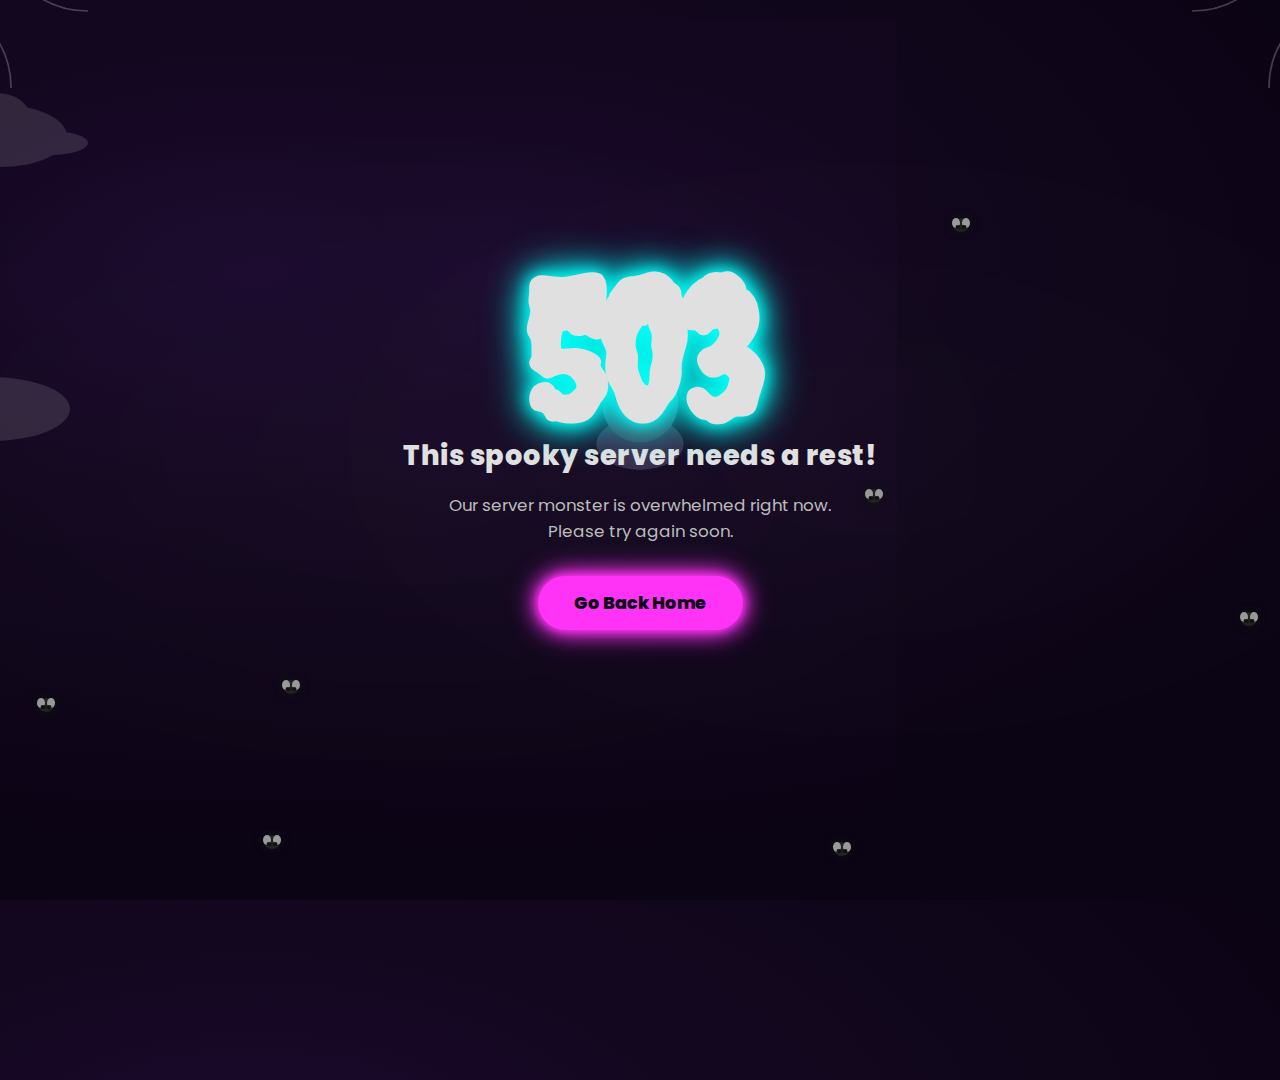
<file: 503error.html>
<!DOCTYPE html>
<html lang="en">
  <head>
    <meta charset="UTF-8" />
    <meta name="viewport" content="width=device-width, initial-scale=1" />
    <title>503 Service Unavailable - Spooky Edition</title>
    <link rel="preconnect" href="https://fonts.googleapis.com" />
    <link rel="preconnect" href="https://fonts.gstatic.com" crossorigin />
    <link
      href="https://fonts.googleapis.com/css2?family=Poppins:wght@600;800;900&family=Creepster&display=swap"
      rel="stylesheet"
    />
    <style>
      :root {
        --bg-gradient: radial-gradient(
            1200px 600px at 20% 30%,
            #1b0a2e 0%,
            #13071f 40%,
            #0b0414 100%
          ),
          linear-gradient(135deg, #2a0845, #6a0572);
        --glow-color: #00fff7;
        --accent-color: #ff33f6;
        --text-color: #e0e0e0;
        --web: #cfd8dc;
        --font-family: "Poppins", system-ui, -apple-system, Segoe UI, Roboto,
          sans-serif;
      }
      *,
      *::before,
      *::after {
        box-sizing: border-box;
      }
      html,
      body {
        margin: 0;
        padding: 0;
        height: 100%;
        background: var(--bg-gradient);
        color: var(--text-color);
        font-family: var(--font-family);
        display: flex;
        justify-content: center;
        align-items: center;
        text-align: center;
        flex-direction: column;
        padding: 20px;
        overflow: hidden;
      }
      .container {
        position: relative;
        max-width: 560px;
        z-index: 3;
      }
      h1 {
        font-size: clamp(6rem, 18vw, 12rem);
        line-height: 0.8;
        margin: 0;
        font-weight: 900;
        text-shadow: 0 0 15px var(--glow-color), 0 0 30px var(--glow-color),
          0 0 45px var(--glow-color);
        animation: pulse 3s infinite;
        user-select: none;
        cursor: default;
        letter-spacing: -0.04em;
        position: relative;
        font-family: "Creepster", cursive;
      }
      @keyframes pulse {
        0%,
        100% {
          text-shadow: 0 0 15px var(--glow-color), 0 0 30px var(--glow-color),
            0 0 45px var(--glow-color);
          color: var(--text-color);
          transform: scale(1);
        }
        50% {
          text-shadow: 0 0 30px var(--accent-color),
            0 0 60px var(--accent-color), 0 0 80px var(--accent-color);
          color: var(--accent-color);
          transform: scale(1.03);
        }
      }
      /* server monster icon */
      .monster-wrap {
        position: relative;
        display: inline-block;
      }
      .monster {
        position: absolute;
        left: 50%;
        transform: translate(-50%, 18px);
        bottom: -38px;
        width: clamp(110px, 36vw, 150px);
        height: auto;
        z-index: -1;
        opacity: 0.23;
        transition: opacity 0.3s ease, transform 0.3s ease;
        animation: monster-breathe 5s infinite ease-in-out;
      }
      @keyframes monster-breathe {
        0%,
        100% {
          transform: translate(-50%, 18px) scaleY(1);
        }
        50% {
          transform: translate(-50%, 14px) scaleY(1.05);
        }
      }
      .container:hover .monster {
        opacity: 0.36;
        transform: translate(-50%, 0) scale(1.04);
      }
      .web {
        position: absolute;
        width: 220px;
        height: 220px;
        opacity: 0.28;
        z-index: 1;
      }
      .web svg {
        width: 100%;
        height: 100%;
        stroke: var(--web);
        fill: none;
      }
      .web.tl {
        top: 0;
        left: 0;
        transform: translate(-30%, -30%);
      }
      .web.tr {
        top: 0;
        right: 0;
        transform: translate(30%, -30%) scaleX(-1);
      }
      .bats {
        pointer-events: none;
        position: absolute;
        inset: 0;
        z-index: 2;
        overflow: hidden;
      }
      .bat {
        position: absolute;
        top: -40px;
        width: 28px;
        height: 12px;
        background: currentColor;
        color: #c2c7cf;
        border-radius: 6px 6px 0 0;
        transform: scale(var(--s)) rotate(0deg);
        animation: fly var(--d) linear infinite;
      }
      .bat::before,
      .bat::after {
        content: "";
        position: absolute;
        top: 0;
        width: 20px;
        height: 12px;
        background: currentColor;
        border-radius: 12px 12px 0 0;
      }
      .bat::before {
        left: -18px;
        transform-origin: 100% 0;
        animation: flap 0.25s ease-in-out infinite;
      }
      .bat::after {
        right: -18px;
        transform-origin: 0 0;
        animation: flap 0.25s ease-in-out infinite reverse;
      }
      @keyframes flap {
        0%,
        100% {
          transform: rotate(0deg);
        }
        50% {
          transform: rotate(22deg);
        }
      }
      @keyframes fly {
        0% {
          transform: translateX(-10%) translateY(var(--y)) scale(var(--s));
        }
        100% {
          transform: translateX(110%) translateY(calc(var(--y) + 30px))
            scale(var(--s));
        }
      }
      .fog {
        position: absolute;
        inset: -20% -40%;
        background: radial-gradient(
          closest-side,
          rgba(255, 255, 255, 0.06),
          rgba(255, 255, 255, 0) 60%
        );
        filter: blur(18px);
        animation: drift var(--t) linear infinite;
        z-index: 0;
      }
      .fog.f1 {
        --t: 48s;
        opacity: 0.35;
        transform: translateX(-10%);
      }
      .fog.f2 {
        --t: 64s;
        opacity: 0.28;
        transform: translateX(10%);
      }
      @keyframes drift {
        from {
          transform: translateX(-12%);
        }
        to {
          transform: translateX(12%);
        }
      }
      .cloud {
        position: absolute;
        z-index: 2;
        opacity: 0.12;
        pointer-events: none;
        animation: cloud-move 70s linear infinite;
      }
      .cloud.c1 {
        top: 9%;
        left: -200px;
        width: 300px;
        height: 90px;
        animation-duration: 82s;
      }
      .cloud.c2 {
        top: 37%;
        left: -320px;
        width: 400px;
        height: 110px;
        animation-duration: 54s;
      }
      .cloud.c3 {
        top: 67%;
        left: -260px;
        width: 280px;
        height: 70px;
        animation-duration: 61s;
      }
      @keyframes cloud-move {
        0% {
          left: -400px;
        }
        100% {
          left: 120vw;
        }
      }
      .flies {
        position: fixed;
        top: 0;
        left: 0;
        width: 100vw;
        height: 100vh;
        pointer-events: none;
        z-index: 10;
      }
      .fly {
        position: absolute;
        width: 22px;
        height: 16px;
        will-change: transform;
        z-index: 10;
        pointer-events: none;
        transition: filter 0.2s;
        filter: drop-shadow(0 0 4px #111);
        animation: fly-flap 0.22s infinite linear;
      }
      .fly:hover {
        filter: drop-shadow(0 0 16px #ff1744);
      }
      .fly svg {
        width: 100%;
        height: 100%;
      }
      @keyframes fly-flap {
        0%,
        100% {
          transform: scaleY(1);
        }
        50% {
          transform: scaleY(1.2);
        }
      }
      .noise {
        position: fixed;
        inset: 0;
        pointer-events: none;
        background-image: url('data:image/svg+xml;utf8,<svg xmlns="http://www.w3.org/2000/svg" width="160" height="160" viewBox="0 0 160 160"><filter id="n"><feTurbulence type="fractalNoise" baseFrequency="0.9" numOctaves="2" stitchTiles="stitch"/></filter><rect width="100%" height="100%" filter="url(%23n)" opacity="0.045"/></svg>');
        opacity: 0.25;
        mix-blend-mode: soft-light;
        z-index: 4;
      }
      @media (prefers-reduced-motion: reduce) {
        * {
          animation: none !important;
          transition: none !important;
        }
      }
      p.main-msg {
        font-size: 1.7rem;
        font-weight: 800;
        margin: 0.4em 0 0.6em;
        letter-spacing: 0.5px;
      }
      p.info {
        font-size: 1.05rem;
        line-height: 1.5;
        margin: 0 0 2rem;
        color: #bcbcbc;
      }
      a.home-link {
        display: inline-block;
        padding: 14px 36px;
        font-size: 1.1rem;
        font-weight: 800;
        color: #0b0414;
        background: var(--accent-color);
        border-radius: 999px;
        text-decoration: none;
        box-shadow: 0 0 10px var(--accent-color), 0 0 20px var(--accent-color),
          0 0 30px var(--accent-color);
        transition: transform 0.15s ease, box-shadow 0.3s ease,
          background 0.3s ease;
      }
      a.home-link:hover {
        transform: translateY(-2px) scale(1.02);
        background: var(--glow-color);
        box-shadow: 0 0 20px var(--glow-color), 0 0 40px var(--glow-color),
          0 0 60px var(--glow-color);
        color: #0b0414;
      }
    </style>
  </head>
  <body>
    <!-- Cobwebs -->
    <div class="web tl" aria-hidden="true">
      <svg
        viewBox="0 0 200 200"
        role="img"
        aria-label="Decorative cobweb top left"
      >
        <path
          d="M0 0 L200 0 M0 0 L0 200 M0 0 C50 0 50 50 100 50 M0 0 C0 50 50 50 50 100 M0 0 C70 0 70 70 140 70 M0 0 C0 70 70 70 70 140"
          stroke-width="1.5"
        />
      </svg>
    </div>
    <div class="web tr" aria-hidden="true">
      <svg
        viewBox="0 0 200 200"
        role="img"
        aria-label="Decorative cobweb top right"
      >
        <path
          d="M0 0 L200 0 M0 0 L0 200 M0 0 C50 0 50 50 100 50 M0 0 C0 50 50 50 50 100 M0 0 C70 0 70 70 140 70 M0 0 C0 70 70 70 70 140"
          stroke-width="1.5"
        />
      </svg>
    </div>
    <!-- Clouds -->
    <div class="cloud c1">
      <svg viewBox="0 0 300 90">
        <ellipse cx="75" cy="45" rx="75" ry="42" fill="#fff" />
        <ellipse cx="200" cy="55" rx="67" ry="31" fill="#fff" />
        <ellipse cx="195" cy="33" rx="34" ry="21" fill="#fff" />
        <ellipse cx="250" cy="62" rx="38" ry="12" fill="#fff" />
      </svg>
    </div>
    <div class="cloud c2">
      <svg viewBox="0 0 400 110">
        <ellipse cx="150" cy="55" rx="110" ry="45" fill="#fff" />
        <ellipse cx="310" cy="76" rx="80" ry="32" fill="#fff" />
        <ellipse cx="250" cy="35" rx="50" ry="20" fill="#fff" />
        <ellipse cx="70" cy="90" rx="52" ry="16" fill="#fff" />
      </svg>
    </div>
    <div class="cloud c3">
      <svg viewBox="0 0 280 70">
        <ellipse cx="60" cy="35" rx="49" ry="18" fill="#fff" />
        <ellipse cx="135" cy="23" rx="36" ry="19" fill="#fff" />
        <ellipse cx="220" cy="43" rx="34" ry="13" fill="#fff" />
      </svg>
    </div>
    <!-- Bats -->
    <div class="bats" aria-hidden="true">
      <span class="bat" style="--y: 11vh; --s: 1.02; --d: 23s"></span>
      <span class="bat" style="--y: 27vh; --s: 0.97; --d: 21s"></span>
      <span class="bat" style="--y: 41vh; --s: 1.18; --d: 25s"></span>
      <span class="bat" style="--y: 59vh; --s: 0.81; --d: 20s"></span>
      <span class="bat" style="--y: 76vh; --s: 1.13; --d: 29s"></span>
    </div>
    <!-- Fog -->
    <div class="fog f1" aria-hidden="true"></div>
    <div class="fog f2" aria-hidden="true"></div>
    <!-- Animated flies -->
    <div class="flies" id="flies-503"></div>
    <!-- Content with server monster -->
    <div class="container" role="main">
      <div class="monster-wrap">
        <h1 aria-label="Error 503">503</h1>
        <svg
          class="monster"
          viewBox="0 0 110 100"
          role="img"
          aria-label="Tired server monster"
        >
          <ellipse cx="55" cy="74" rx="32" ry="19" fill="#a1a1cc" />
          <ellipse cx="55" cy="44" rx="28" ry="29" fill="#c4faff" />
          <ellipse cx="42" cy="39" rx="6.4" ry="7.7" fill="#232451" />
          <ellipse cx="68" cy="42" rx="6.4" ry="7.7" fill="#232451" />
          <ellipse cx="55" cy="64" rx="11" ry="5" fill="#e0e0e0" />
          <rect
            x="40"
            y="24"
            width="4"
            height="11"
            rx="2"
            fill="#00fff7"
            opacity="0.7"
          />
          <rect
            x="66"
            y="26"
            width="4"
            height="11"
            rx="2"
            fill="#00fff7"
            opacity="0.7"
          />
        </svg>
      </div>
      <p class="main-msg">This spooky server needs a rest!</p>
      <p class="info">
        Our server monster is overwhelmed right now.<br />Please try again soon.
      </p>
      <a href="index.html" class="home-link" aria-label="Go to homepage"
        >Go Back Home</a
      >
    </div>
    <!-- Grain -->
    <div class="noise" aria-hidden="true"></div>
    <script>
      // Animated flies around the screen
      function random(min, max) {
        return Math.random() * (max - min) + min;
      }
      function spawnFlies(n) {
        const flies = document.getElementById("flies-503");
        for (let i = 0; i < n; i++) {
          const fly = document.createElement("div");
          fly.className = "fly";
          fly.innerHTML = `
        <svg viewBox="0 0 22 16">
          <ellipse cx="11" cy="8" rx="8" ry="7" fill="#222"/>
          <ellipse cx="6" cy="6" rx="4" ry="5" fill="#999"/>
          <ellipse cx="16" cy="6" rx="4" ry="5" fill="#999"/>
          <ellipse cx="8" cy="10" rx="2.5" ry="2" fill="#111"/>
          <ellipse cx="14" cy="10" rx="2.5" ry="2" fill="#111"/>
        </svg>
      `;
          let x = random(0, window.innerWidth - 22);
          let y = random(0, window.innerHeight - 16);
          fly.style.left = x + "px";
          fly.style.top = y + "px";
          function moveFly() {
            const nx = random(0, window.innerWidth - 22);
            const ny = random(0, window.innerHeight - 16);
            fly.style.transition =
              "left 2.2s cubic-bezier(.71,.01,.81,.99), top 2.2s cubic-bezier(.71,.01,.81,.99)";
            fly.style.left = nx + "px";
            fly.style.top = ny + "px";
            setTimeout(moveFly, random(700, 2600));
          }
          setTimeout(moveFly, random(400, 1200));
          flies.appendChild(fly);
        }
      }
      spawnFlies(7);
    </script>
  </body>
</html>
</file>
<file: assest/css/style.css>
:root {
  --accent: #ff6f61;
  --muted: #ddd;
}

body {
  margin: 0;
  font-family: Arial, sans-serif;
  color: #fff;
  background: #0f172a;
}

.floating-nav {
  position: fixed;
  top: 0;
  left: 50%;
  transform: translateX(-50%);
  display: flex;
  gap: 20px;
  padding: 10px 24px;
  border-radius: 999px;
  background: rgba(15, 23, 42, 0.7);
  backdrop-filter: blur(12px);
  -webkit-backdrop-filter: blur(12px);
  border: 1px solid rgba(255, 255, 255, 0.15);
  z-index: 1000;
  transition: transform 0.3s ease, opacity 0.3s ease;
}
.floating-nav a {
  color: #fff;
  font-size: 14px;
  text-decoration: none;
  transition: color 0.3s ease, transform 0.2s ease;
}
.floating-nav a:hover {
  color: var(--accent);
  transform: translateY(-2px);
}
.floating-nav a[aria-current="page"] {
  color: var(--accent);
  font-weight: bold;
}
.floating-nav.hide {
  transform: translate(-50%, -120%);
  opacity: 0;
}

.nav-indicator {
  position: fixed;
  top: 0;
  left: 0;
  width: 100%;
  height: 3px;
  background: linear-gradient(90deg, transparent, var(--accent), transparent);
  opacity: 0;
  transition: opacity 0.3s ease;
  z-index: 999;
}
.nav-indicator.show {
  opacity: 0.7;
}

.section-card {
  max-width: 900px;
  margin: 80px auto 40px auto;
  background: rgba(255, 255, 255, 0.05);
  padding: 24px;
  border-radius: 16px;
  transition: transform 0.3s ease, box-shadow 0.3s ease;
}
.section-card:hover {
  transform: translateY(-3px);
  box-shadow: 0 6px 20px rgba(0, 0, 0, 0.25);
}
.section-card ul {
  padding-left: 20px;
  color: var(--muted);
  line-height: 1.6;
}
.section-card h2 {
  margin-bottom: 10px;
  font-size: 22px;
  color: var(--accent);
}

footer {
  text-align: center;
  padding: 20px;
  color: #aaa;
}
footer a {
  color: var(--accent);
  text-decoration: none;
}

canvas#particles {
  position: fixed;
  top: 0;
  left: 0;
  width: 100vw !important;
  height: 100vh !important;
  z-index: -1;
  pointer-events: none;
  display: block;
}
.skills-grid {
  display: grid;
  grid-template-columns: repeat(auto-fit, minmax(180px, 1fr));
  gap: 20px;
  margin-top: 20px;
}

.skill-card {
  background: rgba(255, 255, 255, 0.05);
  padding: 20px;
  border-radius: 16px;
  text-align: center;
  transition: transform 0.3s ease, box-shadow 0.3s ease;
  opacity: 0;
  transform: translateY(30px);
}

.skill-card.visible {
  opacity: 1;
  transform: translateY(0);
}

.skill-card:hover {
  transform: translateY(-5px);
  box-shadow: 0 4px 15px rgba(0, 0, 0, 0.3);
}

.skill-icon {
  font-size: 48px;
  margin-bottom: 10px;
}

.skill-name {
  font-size: 1.1rem;
  font-weight: bold;
}
</file>
